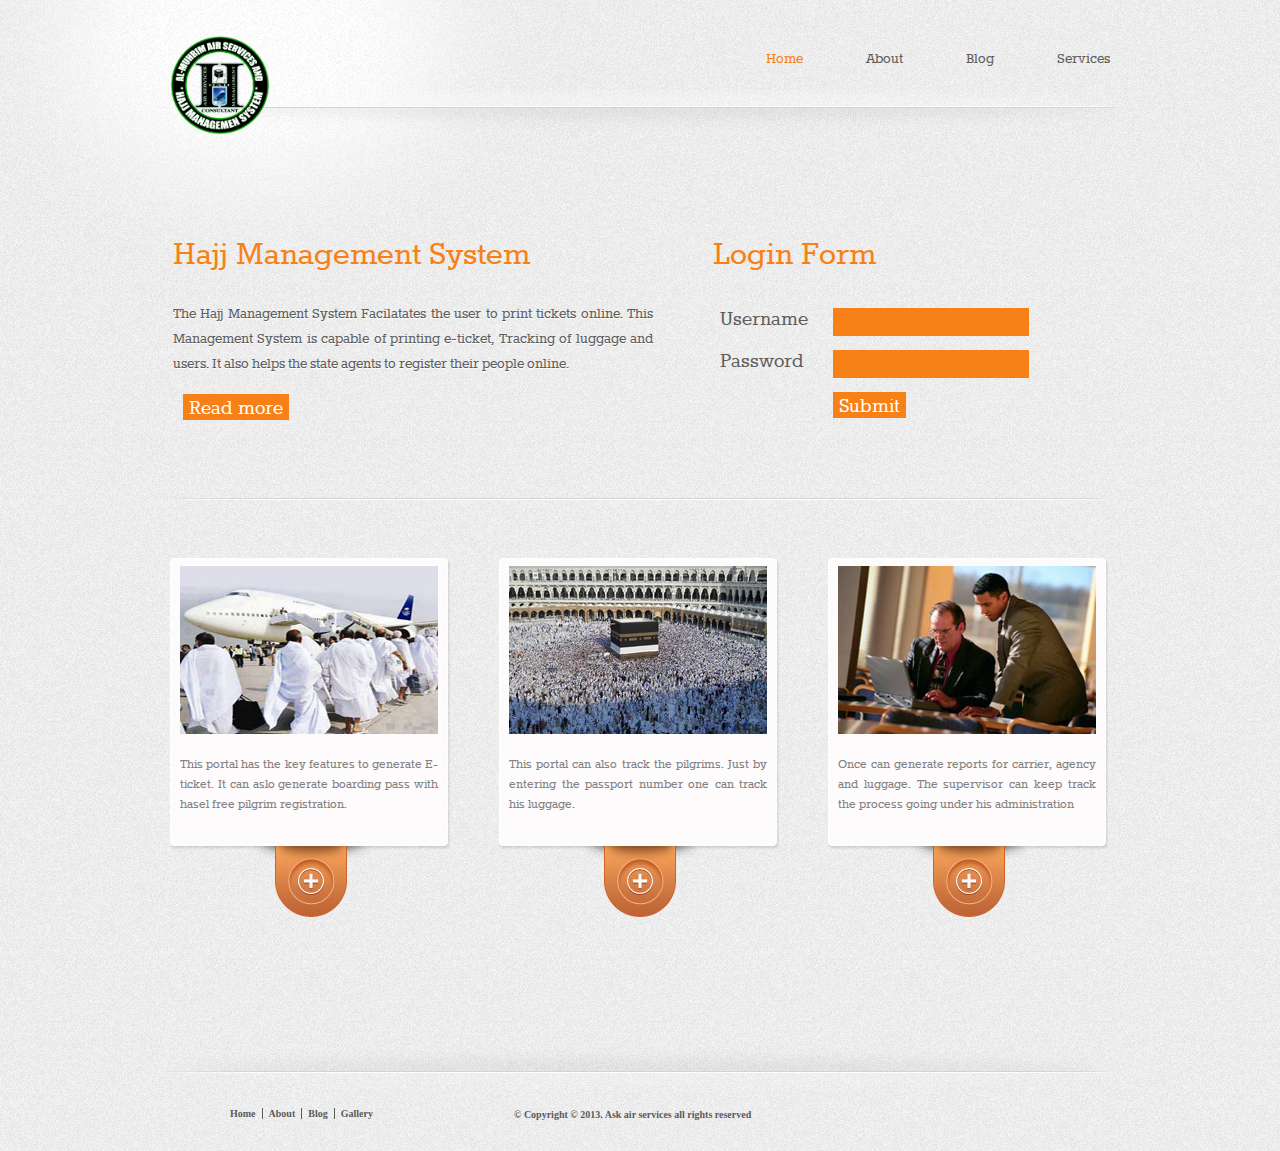
<file: index.html>
<!DOCTYPE html>
<!-- Website template by freewebsitetemplates.com -->
<html>
	<head>
		<meta http-equiv="Content-Type" content="text/html; charset=utf-8"/>
		<title>Hajj Management System</title>
		<link rel="stylesheet" href="css/style.css" type="text/css" />
<script type="text/javascript">
function checkfrm(f){
var username = document.getElementById('username').value;
var password = document.getElementById('password').value;
if(username=='')
{
	document.getElementById('error_msg').innerHTML =' Please enter username';
	return false;
}
if(password=='')
{
	document.getElementById('error_msg').innerHTML = 'Please enter password';	
	return false;		
}
	
}
</script>
		<!--[if IE 7]>
			<link rel="stylesheet" href="css/ie7.css" type="text/css" />
		<![endif]-->
	</head>
	<body>
		<div class="page">
			<div class="header">
				<a href="index.html" id="logo"><img src="images/logo.png" width="100" alt="Hajj Management System"/></a>
				<ul>
					<li class="selected"><a href="index.html">Home</a></li>
					<li><a href="#">About</a></li>
					<li><a href="#">Blog</a></li>
					<li><a href="#">Services</a></li>
				</ul>
			</div>
			<div class="body">
				<div id="featured">
					<h3>
                    
                    
 <table width="900">
  <tr>
    <td width="480">Hajj Management System</td>
    <td width="400" style="padding-left:100px;">Login Form</td>
  </tr>
</table>

           </h3>
					<table width="0" border="0">
					  <tr>
					    <td width="480" valign="top"><p>The Hajj Management System Facilatates the user to print tickets online. This Management System is capable of printing e-ticket, Tracking of luggage and users. It also helps the state agents to register their people online.</p></br>
                        <input type="button" value="Read more" /></td>
					    <td width="420" height="400" valign="top">
                <!--     START OF LOGIN FORM  -->
                   <div id="disp_msg" style="padding-left:60px;color:#F00;" ><p align="center" style="color:#F00;"></p></div>
<form name="loginfrm" id="loginfrm" method="post" action="action/checklogin.php" onSubmit=" return checkfrm(this.value);">
<table width="400" border="0" align="left" style="padding-left:60px; vertical-align:top; margin-top:0px;color:#5d5d5d;font-family: 'RokkittRegular';font-size:22px;
">
                          <tr>
                            <td colspan="2" valign="top"><div id="error_msg"></div></td>
                          </tr>
                          <tr>
                            <td valign="top">Username</td>
                            <td valign="top"><input type="text" name="username" id="username"></td>
                          </tr>
                          <tr>
                            <td valign="top">Password</td>
                            <td valign="top"><input type="password" name="password" id="password"></td>
                          </tr>
                          <tr>
                            <td>&nbsp;</td>
                            <td><label>
                              <input type="submit" name="signin" id="signin" value="Submit">
                            </label></td>
                          </tr>
                        </table>
</form>
                <!--     END OF LOGIN FORM  -->   
						
                        </td>
				      </tr>
				  </table>

				</div>
				<ul class="blog">
					<li>
						<div>
							<a href="#"><img src="images/pastries.jpg" alt=""/></a>
							<p>This portal has the key features to generate E-ticket.
                            It can aslo generate boarding pass with hasel free pilgrim registration. </p>
							<a href="#">&nbsp;</a>
						</div>
					</li>
					<li>
						<div>
							<a href="blog.html"><img src="images/fruits.jpg" alt=""/></a>
							<p>This portal can also track the pilgrims. Just by entering the passport number one can track his luggage.</p>
							<a href="#">&nbsp;</a>
						</div>
					</li>
					<li>
						<div>
							<a href="blog.html"><img src="images/cosmetics.jpg" alt=""/></a>
							<p>Once can generate reports for carrier, agency and luggage. The supervisor can keep track the process going under his administration</p>
							<a href="#">&nbsp;</a>
						</div>
					</li>
				</ul>
			</div>
			<div class="footer">
				<ul>
					<li><a href="index.html">Home</a></li>
					<li><a href="about.html">About</a></li>
					<li><a href="blog.html">Blog</a></li>
					<li><a href="services.html">Gallery</a></li>
				</ul>
				<p>&#169; Copyright &#169; 2013. Ask air services all rights reserved</p>
				<div class="connect">
<!--					<a href="http://facebook.com/freewebsitetemplates" id="facebook">facebook</a>
					<a href="http://twitter.com/fwtemplates" id="twitter">twitter</a>
					<a href="http://www.youtube.com/fwtemplates" id="vimeo">vimeo</a>
                    -->
				</div>
			</div>
		</div>
	</body>
</html>
</file>
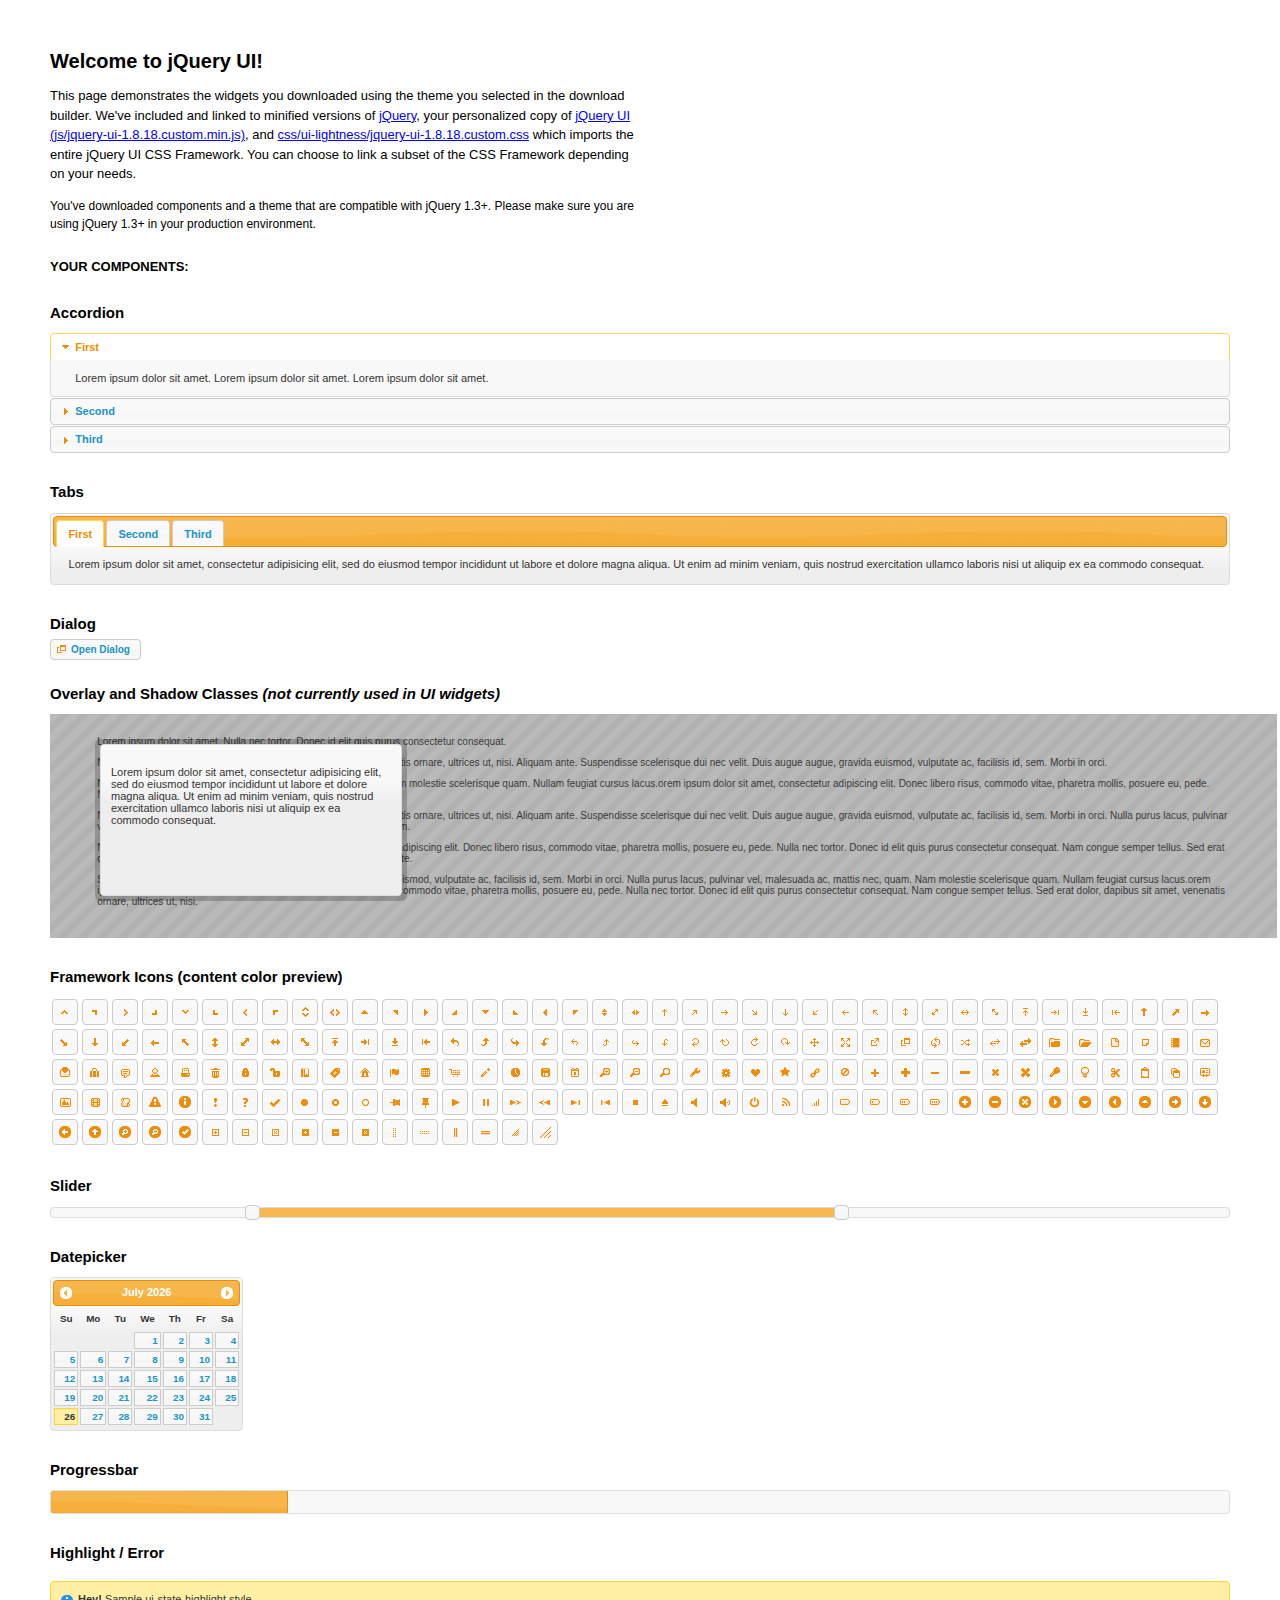
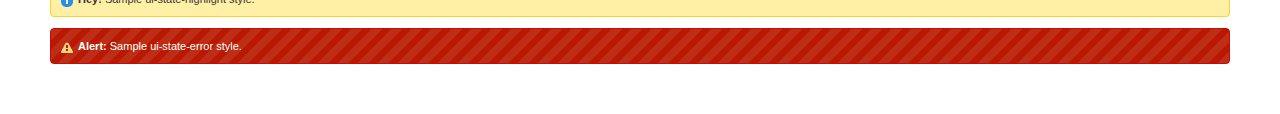
<file: cms_xhtml/index.html>
<!DOCTYPE html>
<html>
	<head>
		<meta http-equiv="Content-Type" content="text/html; charset=iso-8859-1" />
		<title>jQuery UI Example Page</title>
		<link type="text/css" href="css/ui-lightness/jquery-ui-1.8.18.custom.css" rel="stylesheet" />	
		<script type="text/javascript" src="js/jquery-1.7.1.min.js"></script>
		<script type="text/javascript" src="js/jquery-ui-1.8.18.custom.min.js"></script>
		<script type="text/javascript">
			$(function(){

				// Accordion
				$("#accordion").accordion({ header: "h3" });
	
				// Tabs
				$('#tabs').tabs();
	

				// Dialog			
				$('#dialog').dialog({
					autoOpen: false,
					width: 600,
					buttons: {
						"Ok": function() { 
							$(this).dialog("close"); 
						}, 
						"Cancel": function() { 
							$(this).dialog("close"); 
						} 
					}
				});
				
				// Dialog Link
				$('#dialog_link').click(function(){
					$('#dialog').dialog('open');
					return false;
				});

				// Datepicker
				$('#datepicker').datepicker({
					inline: true
				});
				
				// Slider
				$('#slider').slider({
					range: true,
					values: [17, 67]
				});
				
				// Progressbar
				$("#progressbar").progressbar({
					value: 20 
				});
				
				//hover states on the static widgets
				$('#dialog_link, ul#icons li').hover(
					function() { $(this).addClass('ui-state-hover'); }, 
					function() { $(this).removeClass('ui-state-hover'); }
				);
				
			});
		</script>
		<style type="text/css">
			/*demo page css*/
			body{ font: 62.5% "Trebuchet MS", sans-serif; margin: 50px;}
			.demoHeaders { margin-top: 2em; }
			#dialog_link {padding: .4em 1em .4em 20px;text-decoration: none;position: relative;}
			#dialog_link span.ui-icon {margin: 0 5px 0 0;position: absolute;left: .2em;top: 50%;margin-top: -8px;}
			ul#icons {margin: 0; padding: 0;}
			ul#icons li {margin: 2px; position: relative; padding: 4px 0; cursor: pointer; float: left;  list-style: none;}
			ul#icons span.ui-icon {float: left; margin: 0 4px;}
		</style>	
	</head>
	<body>
	<h1>Welcome to jQuery UI!</h1>
	<p style="font-size: 1.3em; line-height: 1.5; margin: 1em 0; width: 50%;">This page demonstrates the widgets you downloaded using the theme you selected in the download builder. We've included and linked to minified versions of <a href="js/jquery-1.7.1.min.js">jQuery</a>, your personalized copy of <a href="js/jquery-ui-1.8.18.custom.min.js">jQuery UI (js/jquery-ui-1.8.18.custom.min.js)</a>, and <a href="css/ui-lightness/jquery-ui-1.8.18.custom.css">css/ui-lightness/jquery-ui-1.8.18.custom.css</a> which imports the entire jQuery UI CSS Framework. You can choose to link a subset of the CSS Framework depending on your needs. </p>
	<p style="font-size: 1.2em; line-height: 1.5; margin: 1em 0; width: 50%;">You've downloaded components and a theme that are compatible with jQuery 1.3+. Please make sure you are using jQuery 1.3+ in your production environment.</p>	

	<p style="font-weight: bold; margin: 2em 0 1em; font-size: 1.3em;">YOUR COMPONENTS:</p>
		
		<!-- Accordion -->
		<h2 class="demoHeaders">Accordion</h2>
		<div id="accordion">
			<div>
				<h3><a href="#">First</a></h3>
				<div>Lorem ipsum dolor sit amet. Lorem ipsum dolor sit amet. Lorem ipsum dolor sit amet.</div>
			</div>
			<div>
				<h3><a href="#">Second</a></h3>
				<div>Phasellus mattis tincidunt nibh.</div>
			</div>
			<div>
				<h3><a href="#">Third</a></h3>
				<div>Nam dui erat, auctor a, dignissim quis.</div>
			</div>
		</div>
	
		<!-- Tabs -->
		<h2 class="demoHeaders">Tabs</h2>
		<div id="tabs">
			<ul>
				<li><a href="#tabs-1">First</a></li>
				<li><a href="#tabs-2">Second</a></li>
				<li><a href="#tabs-3">Third</a></li>
			</ul>
			<div id="tabs-1">Lorem ipsum dolor sit amet, consectetur adipisicing elit, sed do eiusmod tempor incididunt ut labore et dolore magna aliqua. Ut enim ad minim veniam, quis nostrud exercitation ullamco laboris nisi ut aliquip ex ea commodo consequat.</div>
			<div id="tabs-2">Phasellus mattis tincidunt nibh. Cras orci urna, blandit id, pretium vel, aliquet ornare, felis. Maecenas scelerisque sem non nisl. Fusce sed lorem in enim dictum bibendum.</div>
			<div id="tabs-3">Nam dui erat, auctor a, dignissim quis, sollicitudin eu, felis. Pellentesque nisi urna, interdum eget, sagittis et, consequat vestibulum, lacus. Mauris porttitor ullamcorper augue.</div>
		</div>
	
		<!-- Dialog NOTE: Dialog is not generated by UI in this demo so it can be visually styled in themeroller-->
		<h2 class="demoHeaders">Dialog</h2>
		<p><a href="#" id="dialog_link" class="ui-state-default ui-corner-all"><span class="ui-icon ui-icon-newwin"></span>Open Dialog</a></p>
		
		
		<h2 class="demoHeaders">Overlay and Shadow Classes <em>(not currently used in UI widgets)</em></h2>
		<div style="position: relative; width: 96%; height: 200px; padding:1% 4%; overflow:hidden;" class="fakewindowcontain">
			<p>Lorem ipsum dolor sit amet,  Nulla nec tortor. Donec id elit quis purus consectetur consequat. </p><p>Nam congue semper tellus. Sed erat dolor, dapibus sit amet, venenatis ornare, ultrices ut, nisi. Aliquam ante. Suspendisse scelerisque dui nec velit. Duis augue augue, gravida euismod, vulputate ac, facilisis id, sem. Morbi in orci. </p><p>Nulla purus lacus, pulvinar vel, malesuada ac, mattis nec, quam. Nam molestie scelerisque quam. Nullam feugiat cursus lacus.orem ipsum dolor sit amet, consectetur adipiscing elit. Donec libero risus, commodo vitae, pharetra mollis, posuere eu, pede. Nulla nec tortor. Donec id elit quis purus consectetur consequat. </p><p>Nam congue semper tellus. Sed erat dolor, dapibus sit amet, venenatis ornare, ultrices ut, nisi. Aliquam ante. Suspendisse scelerisque dui nec velit. Duis augue augue, gravida euismod, vulputate ac, facilisis id, sem. Morbi in orci. Nulla purus lacus, pulvinar vel, malesuada ac, mattis nec, quam. Nam molestie scelerisque quam. </p><p>Nullam feugiat cursus lacus.orem ipsum dolor sit amet, consectetur adipiscing elit. Donec libero risus, commodo vitae, pharetra mollis, posuere eu, pede. Nulla nec tortor. Donec id elit quis purus consectetur consequat. Nam congue semper tellus. Sed erat dolor, dapibus sit amet, venenatis ornare, ultrices ut, nisi. Aliquam ante. </p><p>Suspendisse scelerisque dui nec velit. Duis augue augue, gravida euismod, vulputate ac, facilisis id, sem. Morbi in orci. Nulla purus lacus, pulvinar vel, malesuada ac, mattis nec, quam. Nam molestie scelerisque quam. Nullam feugiat cursus lacus.orem ipsum dolor sit amet, consectetur adipiscing elit. Donec libero risus, commodo vitae, pharetra mollis, posuere eu, pede. Nulla nec tortor. Donec id elit quis purus consectetur consequat. Nam congue semper tellus. Sed erat dolor, dapibus sit amet, venenatis ornare, ultrices ut, nisi. </p>
			
			<!-- ui-dialog -->
			<div class="ui-overlay"><div class="ui-widget-overlay"></div><div class="ui-widget-shadow ui-corner-all" style="width: 302px; height: 152px; position: absolute; left: 50px; top: 30px;"></div></div>
			<div style="position: absolute; width: 280px; height: 130px;left: 50px; top: 30px; padding: 10px;" class="ui-widget ui-widget-content ui-corner-all">
				<div class="ui-dialog-content ui-widget-content" style="background: none; border: 0;">
					<p>Lorem ipsum dolor sit amet, consectetur adipisicing elit, sed do eiusmod tempor incididunt ut labore et dolore magna aliqua. Ut enim ad minim veniam, quis nostrud exercitation ullamco laboris nisi ut aliquip ex ea commodo consequat.</p>
				</div>
			</div>
		
		</div>

		
		<!-- ui-dialog -->
		<div id="dialog" title="Dialog Title">
			<p>Lorem ipsum dolor sit amet, consectetur adipisicing elit, sed do eiusmod tempor incididunt ut labore et dolore magna aliqua. Ut enim ad minim veniam, quis nostrud exercitation ullamco laboris nisi ut aliquip ex ea commodo consequat.</p>
		</div>
			
				
				
		<h2 class="demoHeaders">Framework Icons (content color preview)</h2>
		<ul id="icons" class="ui-widget ui-helper-clearfix">
		
		<li class="ui-state-default ui-corner-all" title=".ui-icon-carat-1-n"><span class="ui-icon ui-icon-carat-1-n"></span></li>
		<li class="ui-state-default ui-corner-all" title=".ui-icon-carat-1-ne"><span class="ui-icon ui-icon-carat-1-ne"></span></li>
		<li class="ui-state-default ui-corner-all" title=".ui-icon-carat-1-e"><span class="ui-icon ui-icon-carat-1-e"></span></li>
		
		<li class="ui-state-default ui-corner-all" title=".ui-icon-carat-1-se"><span class="ui-icon ui-icon-carat-1-se"></span></li>
		<li class="ui-state-default ui-corner-all" title=".ui-icon-carat-1-s"><span class="ui-icon ui-icon-carat-1-s"></span></li>
		<li class="ui-state-default ui-corner-all" title=".ui-icon-carat-1-sw"><span class="ui-icon ui-icon-carat-1-sw"></span></li>
		<li class="ui-state-default ui-corner-all" title=".ui-icon-carat-1-w"><span class="ui-icon ui-icon-carat-1-w"></span></li>
		<li class="ui-state-default ui-corner-all" title=".ui-icon-carat-1-nw"><span class="ui-icon ui-icon-carat-1-nw"></span></li>
		<li class="ui-state-default ui-corner-all" title=".ui-icon-carat-2-n-s"><span class="ui-icon ui-icon-carat-2-n-s"></span></li>
		<li class="ui-state-default ui-corner-all" title=".ui-icon-carat-2-e-w"><span class="ui-icon ui-icon-carat-2-e-w"></span></li>
		<li class="ui-state-default ui-corner-all" title=".ui-icon-triangle-1-n"><span class="ui-icon ui-icon-triangle-1-n"></span></li>
		<li class="ui-state-default ui-corner-all" title=".ui-icon-triangle-1-ne"><span class="ui-icon ui-icon-triangle-1-ne"></span></li>
		
		<li class="ui-state-default ui-corner-all" title=".ui-icon-triangle-1-e"><span class="ui-icon ui-icon-triangle-1-e"></span></li>
		<li class="ui-state-default ui-corner-all" title=".ui-icon-triangle-1-se"><span class="ui-icon ui-icon-triangle-1-se"></span></li>
		<li class="ui-state-default ui-corner-all" title=".ui-icon-triangle-1-s"><span class="ui-icon ui-icon-triangle-1-s"></span></li>
		<li class="ui-state-default ui-corner-all" title=".ui-icon-triangle-1-sw"><span class="ui-icon ui-icon-triangle-1-sw"></span></li>
		<li class="ui-state-default ui-corner-all" title=".ui-icon-triangle-1-w"><span class="ui-icon ui-icon-triangle-1-w"></span></li>
		<li class="ui-state-default ui-corner-all" title=".ui-icon-triangle-1-nw"><span class="ui-icon ui-icon-triangle-1-nw"></span></li>
		<li class="ui-state-default ui-corner-all" title=".ui-icon-triangle-2-n-s"><span class="ui-icon ui-icon-triangle-2-n-s"></span></li>
		<li class="ui-state-default ui-corner-all" title=".ui-icon-triangle-2-e-w"><span class="ui-icon ui-icon-triangle-2-e-w"></span></li>
		<li class="ui-state-default ui-corner-all" title=".ui-icon-arrow-1-n"><span class="ui-icon ui-icon-arrow-1-n"></span></li>
		
		<li class="ui-state-default ui-corner-all" title=".ui-icon-arrow-1-ne"><span class="ui-icon ui-icon-arrow-1-ne"></span></li>
		<li class="ui-state-default ui-corner-all" title=".ui-icon-arrow-1-e"><span class="ui-icon ui-icon-arrow-1-e"></span></li>
		<li class="ui-state-default ui-corner-all" title=".ui-icon-arrow-1-se"><span class="ui-icon ui-icon-arrow-1-se"></span></li>
		<li class="ui-state-default ui-corner-all" title=".ui-icon-arrow-1-s"><span class="ui-icon ui-icon-arrow-1-s"></span></li>
		<li class="ui-state-default ui-corner-all" title=".ui-icon-arrow-1-sw"><span class="ui-icon ui-icon-arrow-1-sw"></span></li>
		<li class="ui-state-default ui-corner-all" title=".ui-icon-arrow-1-w"><span class="ui-icon ui-icon-arrow-1-w"></span></li>
		<li class="ui-state-default ui-corner-all" title=".ui-icon-arrow-1-nw"><span class="ui-icon ui-icon-arrow-1-nw"></span></li>
		<li class="ui-state-default ui-corner-all" title=".ui-icon-arrow-2-n-s"><span class="ui-icon ui-icon-arrow-2-n-s"></span></li>
		<li class="ui-state-default ui-corner-all" title=".ui-icon-arrow-2-ne-sw"><span class="ui-icon ui-icon-arrow-2-ne-sw"></span></li>
		
		<li class="ui-state-default ui-corner-all" title=".ui-icon-arrow-2-e-w"><span class="ui-icon ui-icon-arrow-2-e-w"></span></li>
		<li class="ui-state-default ui-corner-all" title=".ui-icon-arrow-2-se-nw"><span class="ui-icon ui-icon-arrow-2-se-nw"></span></li>
		<li class="ui-state-default ui-corner-all" title=".ui-icon-arrowstop-1-n"><span class="ui-icon ui-icon-arrowstop-1-n"></span></li>
		<li class="ui-state-default ui-corner-all" title=".ui-icon-arrowstop-1-e"><span class="ui-icon ui-icon-arrowstop-1-e"></span></li>
		<li class="ui-state-default ui-corner-all" title=".ui-icon-arrowstop-1-s"><span class="ui-icon ui-icon-arrowstop-1-s"></span></li>
		<li class="ui-state-default ui-corner-all" title=".ui-icon-arrowstop-1-w"><span class="ui-icon ui-icon-arrowstop-1-w"></span></li>
		<li class="ui-state-default ui-corner-all" title=".ui-icon-arrowthick-1-n"><span class="ui-icon ui-icon-arrowthick-1-n"></span></li>
		<li class="ui-state-default ui-corner-all" title=".ui-icon-arrowthick-1-ne"><span class="ui-icon ui-icon-arrowthick-1-ne"></span></li>
		<li class="ui-state-default ui-corner-all" title=".ui-icon-arrowthick-1-e"><span class="ui-icon ui-icon-arrowthick-1-e"></span></li>
		
		<li class="ui-state-default ui-corner-all" title=".ui-icon-arrowthick-1-se"><span class="ui-icon ui-icon-arrowthick-1-se"></span></li>
		<li class="ui-state-default ui-corner-all" title=".ui-icon-arrowthick-1-s"><span class="ui-icon ui-icon-arrowthick-1-s"></span></li>
		<li class="ui-state-default ui-corner-all" title=".ui-icon-arrowthick-1-sw"><span class="ui-icon ui-icon-arrowthick-1-sw"></span></li>
		<li class="ui-state-default ui-corner-all" title=".ui-icon-arrowthick-1-w"><span class="ui-icon ui-icon-arrowthick-1-w"></span></li>
		<li class="ui-state-default ui-corner-all" title=".ui-icon-arrowthick-1-nw"><span class="ui-icon ui-icon-arrowthick-1-nw"></span></li>
		<li class="ui-state-default ui-corner-all" title=".ui-icon-arrowthick-2-n-s"><span class="ui-icon ui-icon-arrowthick-2-n-s"></span></li>
		<li class="ui-state-default ui-corner-all" title=".ui-icon-arrowthick-2-ne-sw"><span class="ui-icon ui-icon-arrowthick-2-ne-sw"></span></li>
		<li class="ui-state-default ui-corner-all" title=".ui-icon-arrowthick-2-e-w"><span class="ui-icon ui-icon-arrowthick-2-e-w"></span></li>
		<li class="ui-state-default ui-corner-all" title=".ui-icon-arrowthick-2-se-nw"><span class="ui-icon ui-icon-arrowthick-2-se-nw"></span></li>
		
		<li class="ui-state-default ui-corner-all" title=".ui-icon-arrowthickstop-1-n"><span class="ui-icon ui-icon-arrowthickstop-1-n"></span></li>
		<li class="ui-state-default ui-corner-all" title=".ui-icon-arrowthickstop-1-e"><span class="ui-icon ui-icon-arrowthickstop-1-e"></span></li>
		<li class="ui-state-default ui-corner-all" title=".ui-icon-arrowthickstop-1-s"><span class="ui-icon ui-icon-arrowthickstop-1-s"></span></li>
		<li class="ui-state-default ui-corner-all" title=".ui-icon-arrowthickstop-1-w"><span class="ui-icon ui-icon-arrowthickstop-1-w"></span></li>
		<li class="ui-state-default ui-corner-all" title=".ui-icon-arrowreturnthick-1-w"><span class="ui-icon ui-icon-arrowreturnthick-1-w"></span></li>
		<li class="ui-state-default ui-corner-all" title=".ui-icon-arrowreturnthick-1-n"><span class="ui-icon ui-icon-arrowreturnthick-1-n"></span></li>
		<li class="ui-state-default ui-corner-all" title=".ui-icon-arrowreturnthick-1-e"><span class="ui-icon ui-icon-arrowreturnthick-1-e"></span></li>
		<li class="ui-state-default ui-corner-all" title=".ui-icon-arrowreturnthick-1-s"><span class="ui-icon ui-icon-arrowreturnthick-1-s"></span></li>
		<li class="ui-state-default ui-corner-all" title=".ui-icon-arrowreturn-1-w"><span class="ui-icon ui-icon-arrowreturn-1-w"></span></li>
		
		<li class="ui-state-default ui-corner-all" title=".ui-icon-arrowreturn-1-n"><span class="ui-icon ui-icon-arrowreturn-1-n"></span></li>
		<li class="ui-state-default ui-corner-all" title=".ui-icon-arrowreturn-1-e"><span class="ui-icon ui-icon-arrowreturn-1-e"></span></li>
		<li class="ui-state-default ui-corner-all" title=".ui-icon-arrowreturn-1-s"><span class="ui-icon ui-icon-arrowreturn-1-s"></span></li>
		<li class="ui-state-default ui-corner-all" title=".ui-icon-arrowrefresh-1-w"><span class="ui-icon ui-icon-arrowrefresh-1-w"></span></li>
		<li class="ui-state-default ui-corner-all" title=".ui-icon-arrowrefresh-1-n"><span class="ui-icon ui-icon-arrowrefresh-1-n"></span></li>
		<li class="ui-state-default ui-corner-all" title=".ui-icon-arrowrefresh-1-e"><span class="ui-icon ui-icon-arrowrefresh-1-e"></span></li>
		<li class="ui-state-default ui-corner-all" title=".ui-icon-arrowrefresh-1-s"><span class="ui-icon ui-icon-arrowrefresh-1-s"></span></li>
		<li class="ui-state-default ui-corner-all" title=".ui-icon-arrow-4"><span class="ui-icon ui-icon-arrow-4"></span></li>
		<li class="ui-state-default ui-corner-all" title=".ui-icon-arrow-4-diag"><span class="ui-icon ui-icon-arrow-4-diag"></span></li>
		
		<li class="ui-state-default ui-corner-all" title=".ui-icon-extlink"><span class="ui-icon ui-icon-extlink"></span></li>
		<li class="ui-state-default ui-corner-all" title=".ui-icon-newwin"><span class="ui-icon ui-icon-newwin"></span></li>
		<li class="ui-state-default ui-corner-all" title=".ui-icon-refresh"><span class="ui-icon ui-icon-refresh"></span></li>
		<li class="ui-state-default ui-corner-all" title=".ui-icon-shuffle"><span class="ui-icon ui-icon-shuffle"></span></li>
		<li class="ui-state-default ui-corner-all" title=".ui-icon-transfer-e-w"><span class="ui-icon ui-icon-transfer-e-w"></span></li>
		<li class="ui-state-default ui-corner-all" title=".ui-icon-transferthick-e-w"><span class="ui-icon ui-icon-transferthick-e-w"></span></li>
		<li class="ui-state-default ui-corner-all" title=".ui-icon-folder-collapsed"><span class="ui-icon ui-icon-folder-collapsed"></span></li>
		<li class="ui-state-default ui-corner-all" title=".ui-icon-folder-open"><span class="ui-icon ui-icon-folder-open"></span></li>
		<li class="ui-state-default ui-corner-all" title=".ui-icon-document"><span class="ui-icon ui-icon-document"></span></li>
		
		<li class="ui-state-default ui-corner-all" title=".ui-icon-document-b"><span class="ui-icon ui-icon-document-b"></span></li>
		<li class="ui-state-default ui-corner-all" title=".ui-icon-note"><span class="ui-icon ui-icon-note"></span></li>
		<li class="ui-state-default ui-corner-all" title=".ui-icon-mail-closed"><span class="ui-icon ui-icon-mail-closed"></span></li>
		<li class="ui-state-default ui-corner-all" title=".ui-icon-mail-open"><span class="ui-icon ui-icon-mail-open"></span></li>
		<li class="ui-state-default ui-corner-all" title=".ui-icon-suitcase"><span class="ui-icon ui-icon-suitcase"></span></li>
		<li class="ui-state-default ui-corner-all" title=".ui-icon-comment"><span class="ui-icon ui-icon-comment"></span></li>
		<li class="ui-state-default ui-corner-all" title=".ui-icon-person"><span class="ui-icon ui-icon-person"></span></li>
		<li class="ui-state-default ui-corner-all" title=".ui-icon-print"><span class="ui-icon ui-icon-print"></span></li>
		<li class="ui-state-default ui-corner-all" title=".ui-icon-trash"><span class="ui-icon ui-icon-trash"></span></li>
		
		<li class="ui-state-default ui-corner-all" title=".ui-icon-locked"><span class="ui-icon ui-icon-locked"></span></li>
		<li class="ui-state-default ui-corner-all" title=".ui-icon-unlocked"><span class="ui-icon ui-icon-unlocked"></span></li>
		<li class="ui-state-default ui-corner-all" title=".ui-icon-bookmark"><span class="ui-icon ui-icon-bookmark"></span></li>
		<li class="ui-state-default ui-corner-all" title=".ui-icon-tag"><span class="ui-icon ui-icon-tag"></span></li>
		<li class="ui-state-default ui-corner-all" title=".ui-icon-home"><span class="ui-icon ui-icon-home"></span></li>
		<li class="ui-state-default ui-corner-all" title=".ui-icon-flag"><span class="ui-icon ui-icon-flag"></span></li>
		<li class="ui-state-default ui-corner-all" title=".ui-icon-calculator"><span class="ui-icon ui-icon-calculator"></span></li>
		<li class="ui-state-default ui-corner-all" title=".ui-icon-cart"><span class="ui-icon ui-icon-cart"></span></li>
		<li class="ui-state-default ui-corner-all" title=".ui-icon-pencil"><span class="ui-icon ui-icon-pencil"></span></li>
		
		<li class="ui-state-default ui-corner-all" title=".ui-icon-clock"><span class="ui-icon ui-icon-clock"></span></li>
		<li class="ui-state-default ui-corner-all" title=".ui-icon-disk"><span class="ui-icon ui-icon-disk"></span></li>
		<li class="ui-state-default ui-corner-all" title=".ui-icon-calendar"><span class="ui-icon ui-icon-calendar"></span></li>
		<li class="ui-state-default ui-corner-all" title=".ui-icon-zoomin"><span class="ui-icon ui-icon-zoomin"></span></li>
		<li class="ui-state-default ui-corner-all" title=".ui-icon-zoomout"><span class="ui-icon ui-icon-zoomout"></span></li>
		<li class="ui-state-default ui-corner-all" title=".ui-icon-search"><span class="ui-icon ui-icon-search"></span></li>
		<li class="ui-state-default ui-corner-all" title=".ui-icon-wrench"><span class="ui-icon ui-icon-wrench"></span></li>
		<li class="ui-state-default ui-corner-all" title=".ui-icon-gear"><span class="ui-icon ui-icon-gear"></span></li>
		<li class="ui-state-default ui-corner-all" title=".ui-icon-heart"><span class="ui-icon ui-icon-heart"></span></li>
		
		<li class="ui-state-default ui-corner-all" title=".ui-icon-star"><span class="ui-icon ui-icon-star"></span></li>
		<li class="ui-state-default ui-corner-all" title=".ui-icon-link"><span class="ui-icon ui-icon-link"></span></li>
		<li class="ui-state-default ui-corner-all" title=".ui-icon-cancel"><span class="ui-icon ui-icon-cancel"></span></li>
		<li class="ui-state-default ui-corner-all" title=".ui-icon-plus"><span class="ui-icon ui-icon-plus"></span></li>
		<li class="ui-state-default ui-corner-all" title=".ui-icon-plusthick"><span class="ui-icon ui-icon-plusthick"></span></li>
		<li class="ui-state-default ui-corner-all" title=".ui-icon-minus"><span class="ui-icon ui-icon-minus"></span></li>
		<li class="ui-state-default ui-corner-all" title=".ui-icon-minusthick"><span class="ui-icon ui-icon-minusthick"></span></li>
		<li class="ui-state-default ui-corner-all" title=".ui-icon-close"><span class="ui-icon ui-icon-close"></span></li>
		<li class="ui-state-default ui-corner-all" title=".ui-icon-closethick"><span class="ui-icon ui-icon-closethick"></span></li>
		
		<li class="ui-state-default ui-corner-all" title=".ui-icon-key"><span class="ui-icon ui-icon-key"></span></li>
		<li class="ui-state-default ui-corner-all" title=".ui-icon-lightbulb"><span class="ui-icon ui-icon-lightbulb"></span></li>
		<li class="ui-state-default ui-corner-all" title=".ui-icon-scissors"><span class="ui-icon ui-icon-scissors"></span></li>
		<li class="ui-state-default ui-corner-all" title=".ui-icon-clipboard"><span class="ui-icon ui-icon-clipboard"></span></li>
		<li class="ui-state-default ui-corner-all" title=".ui-icon-copy"><span class="ui-icon ui-icon-copy"></span></li>
		<li class="ui-state-default ui-corner-all" title=".ui-icon-contact"><span class="ui-icon ui-icon-contact"></span></li>
		<li class="ui-state-default ui-corner-all" title=".ui-icon-image"><span class="ui-icon ui-icon-image"></span></li>
		<li class="ui-state-default ui-corner-all" title=".ui-icon-video"><span class="ui-icon ui-icon-video"></span></li>
		<li class="ui-state-default ui-corner-all" title=".ui-icon-script"><span class="ui-icon ui-icon-script"></span></li>
		<li class="ui-state-default ui-corner-all" title=".ui-icon-alert"><span class="ui-icon ui-icon-alert"></span></li>
		
		<li class="ui-state-default ui-corner-all" title=".ui-icon-info"><span class="ui-icon ui-icon-info"></span></li>
		<li class="ui-state-default ui-corner-all" title=".ui-icon-notice"><span class="ui-icon ui-icon-notice"></span></li>
		<li class="ui-state-default ui-corner-all" title=".ui-icon-help"><span class="ui-icon ui-icon-help"></span></li>
		<li class="ui-state-default ui-corner-all" title=".ui-icon-check"><span class="ui-icon ui-icon-check"></span></li>
		<li class="ui-state-default ui-corner-all" title=".ui-icon-bullet"><span class="ui-icon ui-icon-bullet"></span></li>
		<li class="ui-state-default ui-corner-all" title=".ui-icon-radio-off"><span class="ui-icon ui-icon-radio-off"></span></li>
		<li class="ui-state-default ui-corner-all" title=".ui-icon-radio-on"><span class="ui-icon ui-icon-radio-on"></span></li>
		<li class="ui-state-default ui-corner-all" title=".ui-icon-pin-w"><span class="ui-icon ui-icon-pin-w"></span></li>
		<li class="ui-state-default ui-corner-all" title=".ui-icon-pin-s"><span class="ui-icon ui-icon-pin-s"></span></li>
		<li class="ui-state-default ui-corner-all" title=".ui-icon-play"><span class="ui-icon ui-icon-play"></span></li>
		<li class="ui-state-default ui-corner-all" title=".ui-icon-pause"><span class="ui-icon ui-icon-pause"></span></li>
		
		<li class="ui-state-default ui-corner-all" title=".ui-icon-seek-next"><span class="ui-icon ui-icon-seek-next"></span></li>
		<li class="ui-state-default ui-corner-all" title=".ui-icon-seek-prev"><span class="ui-icon ui-icon-seek-prev"></span></li>
		<li class="ui-state-default ui-corner-all" title=".ui-icon-seek-end"><span class="ui-icon ui-icon-seek-end"></span></li>
		<li class="ui-state-default ui-corner-all" title=".ui-icon-seek-first"><span class="ui-icon ui-icon-seek-first"></span></li>
		<li class="ui-state-default ui-corner-all" title=".ui-icon-stop"><span class="ui-icon ui-icon-stop"></span></li>
		<li class="ui-state-default ui-corner-all" title=".ui-icon-eject"><span class="ui-icon ui-icon-eject"></span></li>
		<li class="ui-state-default ui-corner-all" title=".ui-icon-volume-off"><span class="ui-icon ui-icon-volume-off"></span></li>
		<li class="ui-state-default ui-corner-all" title=".ui-icon-volume-on"><span class="ui-icon ui-icon-volume-on"></span></li>
		<li class="ui-state-default ui-corner-all" title=".ui-icon-power"><span class="ui-icon ui-icon-power"></span></li>
		
		<li class="ui-state-default ui-corner-all" title=".ui-icon-signal-diag"><span class="ui-icon ui-icon-signal-diag"></span></li>
		<li class="ui-state-default ui-corner-all" title=".ui-icon-signal"><span class="ui-icon ui-icon-signal"></span></li>
		<li class="ui-state-default ui-corner-all" title=".ui-icon-battery-0"><span class="ui-icon ui-icon-battery-0"></span></li>
		<li class="ui-state-default ui-corner-all" title=".ui-icon-battery-1"><span class="ui-icon ui-icon-battery-1"></span></li>
		<li class="ui-state-default ui-corner-all" title=".ui-icon-battery-2"><span class="ui-icon ui-icon-battery-2"></span></li>
		<li class="ui-state-default ui-corner-all" title=".ui-icon-battery-3"><span class="ui-icon ui-icon-battery-3"></span></li>
		<li class="ui-state-default ui-corner-all" title=".ui-icon-circle-plus"><span class="ui-icon ui-icon-circle-plus"></span></li>
		<li class="ui-state-default ui-corner-all" title=".ui-icon-circle-minus"><span class="ui-icon ui-icon-circle-minus"></span></li>
		<li class="ui-state-default ui-corner-all" title=".ui-icon-circle-close"><span class="ui-icon ui-icon-circle-close"></span></li>
		
		<li class="ui-state-default ui-corner-all" title=".ui-icon-circle-triangle-e"><span class="ui-icon ui-icon-circle-triangle-e"></span></li>
		<li class="ui-state-default ui-corner-all" title=".ui-icon-circle-triangle-s"><span class="ui-icon ui-icon-circle-triangle-s"></span></li>
		<li class="ui-state-default ui-corner-all" title=".ui-icon-circle-triangle-w"><span class="ui-icon ui-icon-circle-triangle-w"></span></li>
		<li class="ui-state-default ui-corner-all" title=".ui-icon-circle-triangle-n"><span class="ui-icon ui-icon-circle-triangle-n"></span></li>
		<li class="ui-state-default ui-corner-all" title=".ui-icon-circle-arrow-e"><span class="ui-icon ui-icon-circle-arrow-e"></span></li>
		<li class="ui-state-default ui-corner-all" title=".ui-icon-circle-arrow-s"><span class="ui-icon ui-icon-circle-arrow-s"></span></li>
		<li class="ui-state-default ui-corner-all" title=".ui-icon-circle-arrow-w"><span class="ui-icon ui-icon-circle-arrow-w"></span></li>
		<li class="ui-state-default ui-corner-all" title=".ui-icon-circle-arrow-n"><span class="ui-icon ui-icon-circle-arrow-n"></span></li>
		<li class="ui-state-default ui-corner-all" title=".ui-icon-circle-zoomin"><span class="ui-icon ui-icon-circle-zoomin"></span></li>
		
		<li class="ui-state-default ui-corner-all" title=".ui-icon-circle-zoomout"><span class="ui-icon ui-icon-circle-zoomout"></span></li>
		<li class="ui-state-default ui-corner-all" title=".ui-icon-circle-check"><span class="ui-icon ui-icon-circle-check"></span></li>
		<li class="ui-state-default ui-corner-all" title=".ui-icon-circlesmall-plus"><span class="ui-icon ui-icon-circlesmall-plus"></span></li>
		<li class="ui-state-default ui-corner-all" title=".ui-icon-circlesmall-minus"><span class="ui-icon ui-icon-circlesmall-minus"></span></li>
		<li class="ui-state-default ui-corner-all" title=".ui-icon-circlesmall-close"><span class="ui-icon ui-icon-circlesmall-close"></span></li>
		<li class="ui-state-default ui-corner-all" title=".ui-icon-squaresmall-plus"><span class="ui-icon ui-icon-squaresmall-plus"></span></li>
		<li class="ui-state-default ui-corner-all" title=".ui-icon-squaresmall-minus"><span class="ui-icon ui-icon-squaresmall-minus"></span></li>
		<li class="ui-state-default ui-corner-all" title=".ui-icon-squaresmall-close"><span class="ui-icon ui-icon-squaresmall-close"></span></li>
		<li class="ui-state-default ui-corner-all" title=".ui-icon-grip-dotted-vertical"><span class="ui-icon ui-icon-grip-dotted-vertical"></span></li>
		
		<li class="ui-state-default ui-corner-all" title=".ui-icon-grip-dotted-horizontal"><span class="ui-icon ui-icon-grip-dotted-horizontal"></span></li>
		<li class="ui-state-default ui-corner-all" title=".ui-icon-grip-solid-vertical"><span class="ui-icon ui-icon-grip-solid-vertical"></span></li>
		<li class="ui-state-default ui-corner-all" title=".ui-icon-grip-solid-horizontal"><span class="ui-icon ui-icon-grip-solid-horizontal"></span></li>
		<li class="ui-state-default ui-corner-all" title=".ui-icon-gripsmall-diagonal-se"><span class="ui-icon ui-icon-gripsmall-diagonal-se"></span></li>
		<li class="ui-state-default ui-corner-all" title=".ui-icon-grip-diagonal-se"><span class="ui-icon ui-icon-grip-diagonal-se"></span></li>
		</ul>

	
		<!-- Slider -->
		<h2 class="demoHeaders">Slider</h2>
		<div id="slider"></div>
	
		<!-- Datepicker -->
		<h2 class="demoHeaders">Datepicker</h2>
		<div id="datepicker"></div>
	
		<!-- Progressbar -->
		<h2 class="demoHeaders">Progressbar</h2>	
		<div id="progressbar"></div>
			
		<!-- Highlight / Error -->
		<h2 class="demoHeaders">Highlight / Error</h2>
		<div class="ui-widget">
			<div class="ui-state-highlight ui-corner-all" style="margin-top: 20px; padding: 0 .7em;"> 
				<p><span class="ui-icon ui-icon-info" style="float: left; margin-right: .3em;"></span>
				<strong>Hey!</strong> Sample ui-state-highlight style.</p>
			</div>
		</div>
		<br/>
		<div class="ui-widget">
			<div class="ui-state-error ui-corner-all" style="padding: 0 .7em;"> 
				<p><span class="ui-icon ui-icon-alert" style="float: left; margin-right: .3em;"></span> 
				<strong>Alert:</strong> Sample ui-state-error style.</p>
			</div>
		</div>

	</body>
</html>
</file>
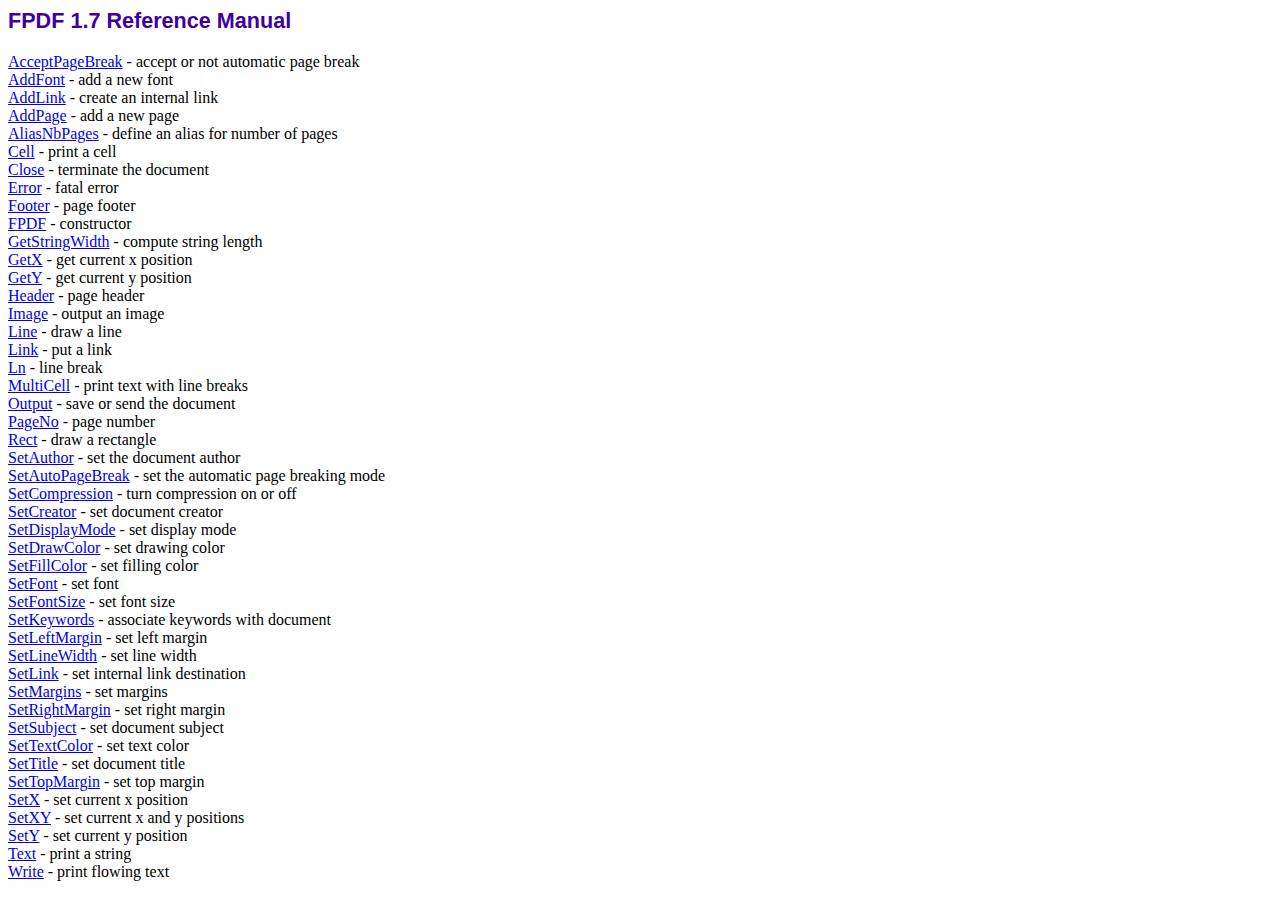
<file: fpdf/doc/index.htm>
<!DOCTYPE html PUBLIC "-//W3C//DTD HTML 4.01 Transitional//EN">
<html>
<head>
<meta http-equiv="Content-Type" content="text/html; charset=ISO-8859-1">
<title>FPDF 1.7 Reference Manual</title>
<link type="text/css" rel="stylesheet" href="../fpdf.css">
</head>
<body>
<h1>FPDF 1.7 Reference Manual</h1>
<a href="acceptpagebreak.htm">AcceptPageBreak</a> - accept or not automatic page break<br>
<a href="addfont.htm">AddFont</a> - add a new font<br>
<a href="addlink.htm">AddLink</a> - create an internal link<br>
<a href="addpage.htm">AddPage</a> - add a new page<br>
<a href="aliasnbpages.htm">AliasNbPages</a> - define an alias for number of pages<br>
<a href="cell.htm">Cell</a> - print a cell<br>
<a href="close.htm">Close</a> - terminate the document<br>
<a href="error.htm">Error</a> - fatal error<br>
<a href="footer.htm">Footer</a> - page footer<br>
<a href="fpdf.htm">FPDF</a> - constructor<br>
<a href="getstringwidth.htm">GetStringWidth</a> - compute string length<br>
<a href="getx.htm">GetX</a> - get current x position<br>
<a href="gety.htm">GetY</a> - get current y position<br>
<a href="header.htm">Header</a> - page header<br>
<a href="image.htm">Image</a> - output an image<br>
<a href="line.htm">Line</a> - draw a line<br>
<a href="link.htm">Link</a> - put a link<br>
<a href="ln.htm">Ln</a> - line break<br>
<a href="multicell.htm">MultiCell</a> - print text with line breaks<br>
<a href="output.htm">Output</a> - save or send the document<br>
<a href="pageno.htm">PageNo</a> - page number<br>
<a href="rect.htm">Rect</a> - draw a rectangle<br>
<a href="setauthor.htm">SetAuthor</a> - set the document author<br>
<a href="setautopagebreak.htm">SetAutoPageBreak</a> - set the automatic page breaking mode<br>
<a href="setcompression.htm">SetCompression</a> - turn compression on or off<br>
<a href="setcreator.htm">SetCreator</a> - set document creator<br>
<a href="setdisplaymode.htm">SetDisplayMode</a> - set display mode<br>
<a href="setdrawcolor.htm">SetDrawColor</a> - set drawing color<br>
<a href="setfillcolor.htm">SetFillColor</a> - set filling color<br>
<a href="setfont.htm">SetFont</a> - set font<br>
<a href="setfontsize.htm">SetFontSize</a> - set font size<br>
<a href="setkeywords.htm">SetKeywords</a> - associate keywords with document<br>
<a href="setleftmargin.htm">SetLeftMargin</a> - set left margin<br>
<a href="setlinewidth.htm">SetLineWidth</a> - set line width<br>
<a href="setlink.htm">SetLink</a> - set internal link destination<br>
<a href="setmargins.htm">SetMargins</a> - set margins<br>
<a href="setrightmargin.htm">SetRightMargin</a> - set right margin<br>
<a href="setsubject.htm">SetSubject</a> - set document subject<br>
<a href="settextcolor.htm">SetTextColor</a> - set text color<br>
<a href="settitle.htm">SetTitle</a> - set document title<br>
<a href="settopmargin.htm">SetTopMargin</a> - set top margin<br>
<a href="setx.htm">SetX</a> - set current x position<br>
<a href="setxy.htm">SetXY</a> - set current x and y positions<br>
<a href="sety.htm">SetY</a> - set current y position<br>
<a href="text.htm">Text</a> - print a string<br>
<a href="write.htm">Write</a> - print flowing text<br>
</body>
</html>
</file>
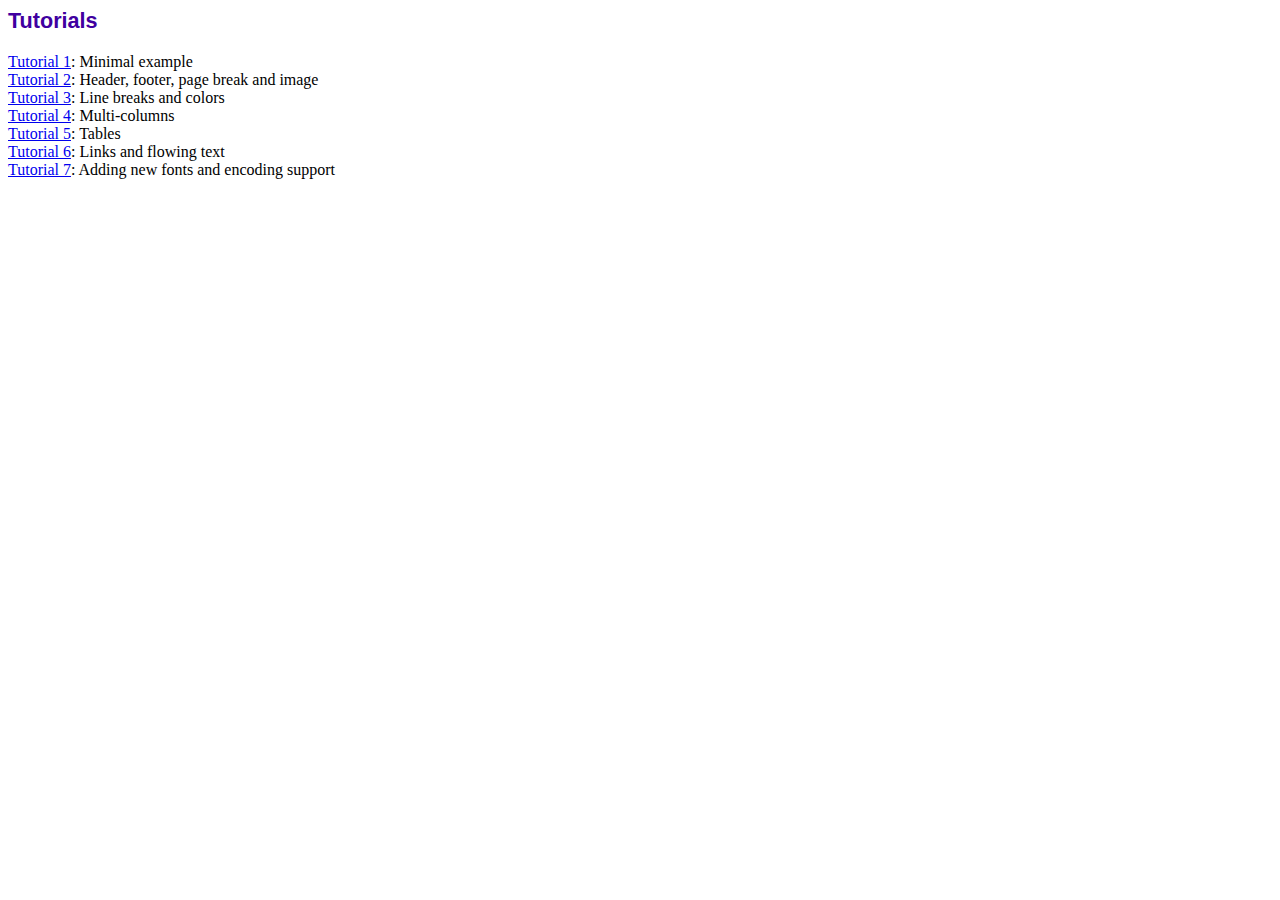
<file: fpdf/tutorial/index.htm>
<!DOCTYPE html PUBLIC "-//W3C//DTD HTML 4.01 Transitional//EN">
<html>
<head>
<meta http-equiv="Content-Type" content="text/html; charset=ISO-8859-1">
<title>Tutorials</title>
<link type="text/css" rel="stylesheet" href="../fpdf.css">
</head>
<body>
<h1>Tutorials</h1>
<ul style="list-style-type:none; margin-left:0; padding-left:0">
<li><a href="tuto1.htm">Tutorial 1</a>: Minimal example</li>
<li><a href="tuto2.htm">Tutorial 2</a>: Header, footer, page break and image</li>
<li><a href="tuto3.htm">Tutorial 3</a>: Line breaks and colors</li>
<li><a href="tuto4.htm">Tutorial 4</a>: Multi-columns</li>
<li><a href="tuto5.htm">Tutorial 5</a>: Tables</li>
<li><a href="tuto6.htm">Tutorial 6</a>: Links and flowing text</li>
<li><a href="tuto7.htm">Tutorial 7</a>: Adding new fonts and encoding support</li>
</UL>
</body>
</html>
</file>
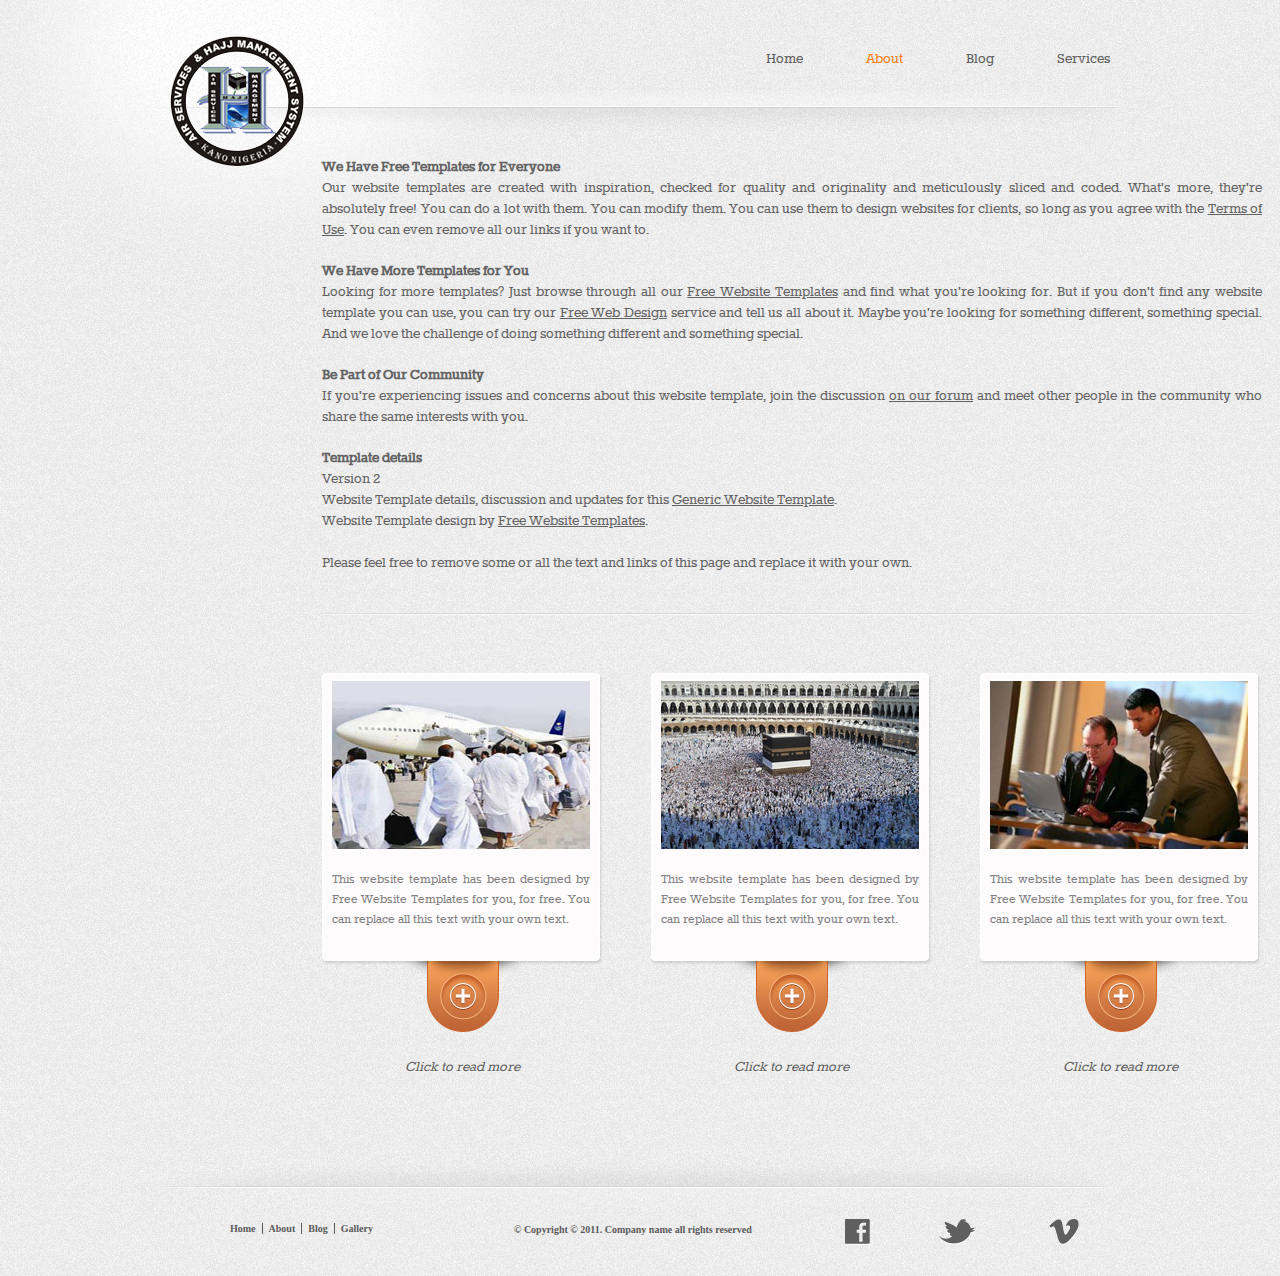
<file: about.html>
<!DOCTYPE html>
<!-- Website template by freewebsitetemplates.com -->
<html>
	<head>
		<meta http-equiv="Content-Type" content="text/html; charset=utf-8"/>
		<title>About - Generic Website Template</title>
		<link rel="stylesheet" href="css/style.css" type="text/css" />
		<!--[if IE 7]>
			<link rel="stylesheet" href="css/ie7.css" type="text/css" />
		<![endif]-->
	</head>
	<body>
		<div class="page">
			<div class="header">
				<a href="index.html" id="logo"><img src="images/logo.gif" alt=""/></a>
				<ul>
					<li><a href="index.html">Home</a></li>
					<li class="selected"><a href="about.html">About</a></li>
					<li><a href="blog.html">Blog</a></li>
					<li><a href="services.html">Services</a></li>
				</ul>
			</div>
			<div class="body">
				
				<h3>We Have Free Templates for Everyone</h3>
				<p>Our website templates are created with inspiration, checked for quality and originality and meticulously sliced and coded. What's more, 
				they're absolutely free! You can do a lot with them. You can modify them. You can use them to design websites for clients, so long as you 
				agree with the <a href="http://www.freewebsitetemplates.com/about/terms">Terms of Use</a>. You can even remove all our links if you want to.</p>
				
				<h3>We Have More Templates for You</h3>
				<p>Looking for more templates? Just browse through all our <a href="http://www.freewebsitetemplates.com/">Free Website Templates</a> and find what you're looking for. But if you don't find 
				any website template you can use, you can try our <a href="http://www.freewebsitetemplates.com/freewebdesign/">Free Web Design</a> service and tell us all about it. Maybe you're looking for something 
				different, something special. And we love the challenge of doing something different and something special.</p>
				
				<h3>Be Part of Our Community</h3>
				<p>If you're experiencing issues and concerns about this website template, join the discussion <a href="http://www.freewebsitetemplates.com/forums/">on our forum</a> and meet other people in the 
				community who share the same interests with you.</p>
				
				<h3>Template details</h3>
				<p>Version 2</br>
				Website Template details, discussion and updates for this <a href="http://www.freewebsitetemplates.com/discuss/genericwebsitetemplate/">Generic Website Template</a>.</br>
				Website Template design by <a href="http://www.freewebsitetemplates.com/">Free Website Templates</a>.</br></br>
				Please feel free to remove some or all the text and links of this page and replace it with your own.</p>
					
				<ul class="blog">
					<li>
						<div>
							<a href="blog.html"><img src="images/pastries.jpg" alt=""/></a>
							<p>This website template has been designed by Free Website Templates for you, for free. 
							You can replace all this text with your own text.</p>
							<a href="blog.html">Click to read more</a>
						</div>
					</li>
					<li>
						<div>
							<a href="blog.html"><img src="images/fruits.jpg" alt=""/></a>
							<p>This website template has been designed by Free Website Templates for you, for free. 
							You can replace all this text with your own text.</p>
							<a href="blog.html">Click to read more</a>
						</div>
					</li>
					<li>
						<div>
							<a href="blog.html"><img src="images/cosmetics.jpg" alt=""/></a>
							<p>This website template has been designed by Free Website Templates for you, for free. 
							You can replace all this text with your own text.</p>
							<a href="blog.html">Click to read more</a>
						</div>
					</li>
				</ul>
			</div>
			<div class="footer">
				<ul>
					<li><a href="index.html">Home</a></li>
					<li><a href="about.html">About</a></li>
					<li><a href="blog.html">Blog</a></li>
					<li><a href="services.html">Gallery</a></li>
				</ul>
				<p>&#169; Copyright &#169; 2011. Company name all rights reserved</p>
				<div class="connect">
					<a href="http://facebook.com/freewebsitetemplates" id="facebook">facebook</a>
					<a href="http://twitter.com/fwtemplates" id="twitter">twitter</a>
					<a href="http://www.youtube.com/fwtemplates" id="vimeo">vimeo</a>
				</div>
			</div>
		</div>
	</body>
</html>
</file>
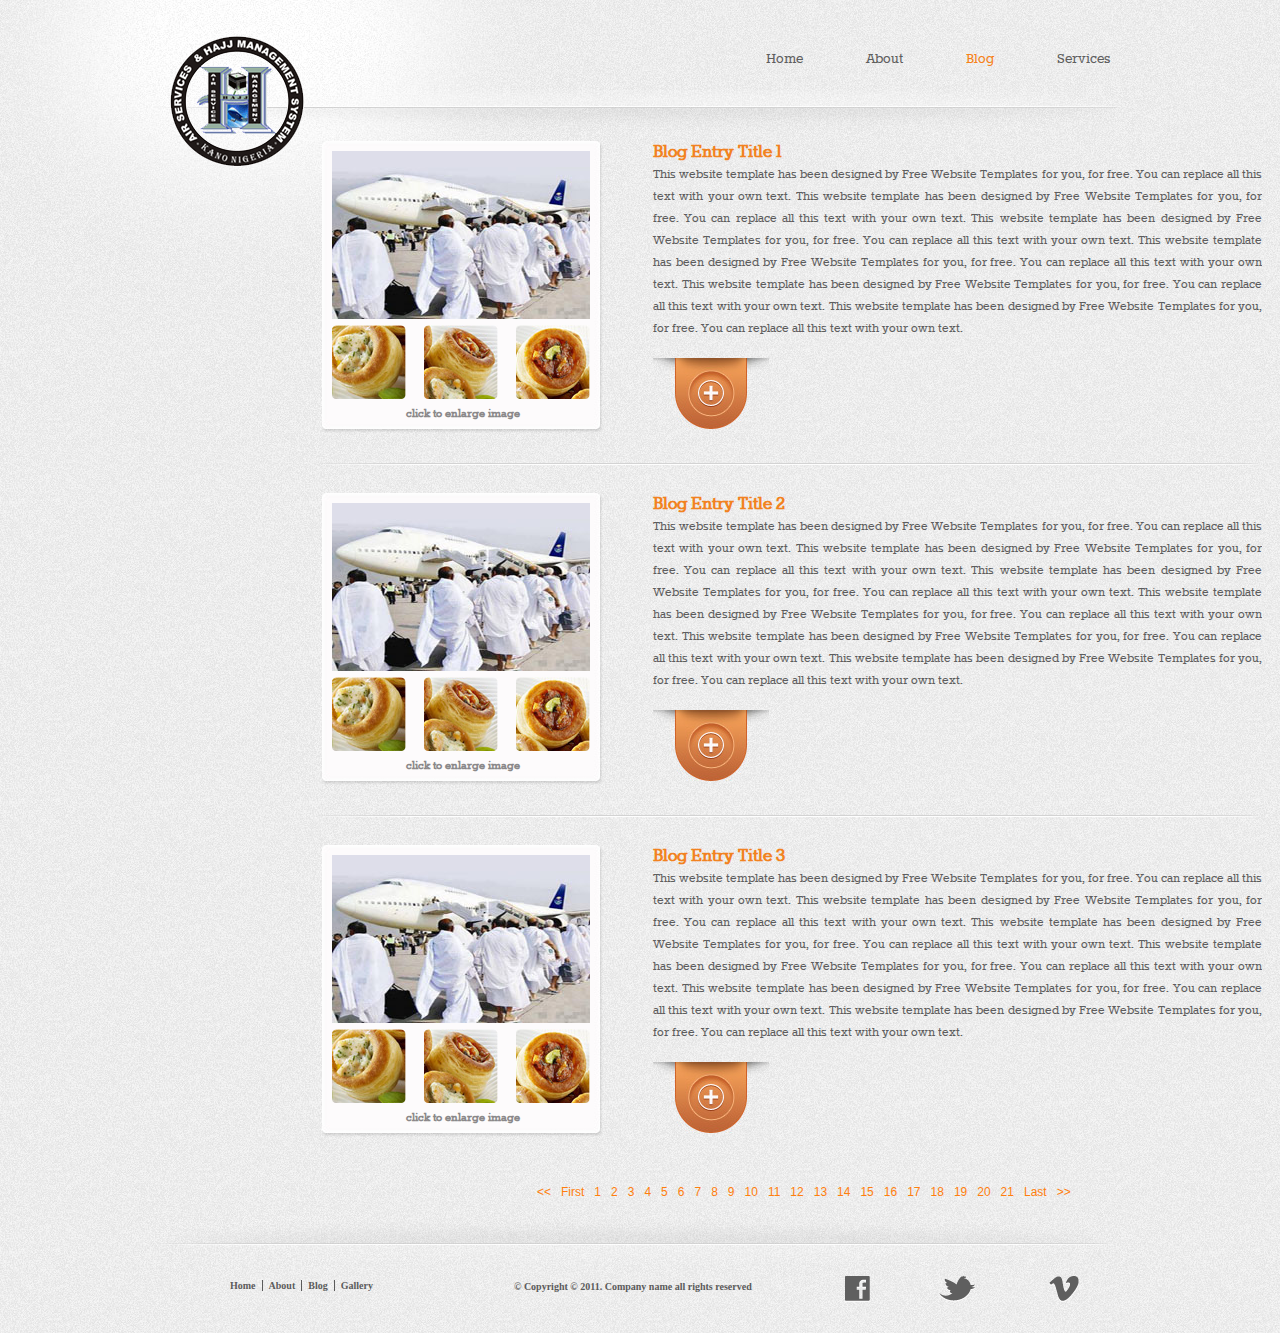
<file: blog.html>
<!DOCTYPE html>
<!-- Website template by freewebsitetemplates.com -->
<html>
	<head>
		<meta http-equiv="Content-Type" content="text/html; charset=utf-8"/>
		<title>Blog - Xayona Website Template</title>
		<link rel="stylesheet" href="css/style.css" type="text/css" />
		<!--[if IE 7]>
			<link rel="stylesheet" href="css/ie7.css" type="text/css" />
		<![endif]-->
	</head>
	<body>
		<div class="page">
			<div class="header">
				<a href="index.html" id="logo"><img src="images/logo.gif" alt=""/></a>
				<ul>
					<li><a href="index.html">Home</a></li>
					<li><a href="about.html">About</a></li>
					<li class="selected"><a href="blog.html">Blog</a></li>
					<li><a href="services.html">Services</a></li>
				</ul>
			</div>
			<div class="body">
				<ul>
					<li>
						<div class="featured">
							<img src="images/pastries.jpg" alt=""/>
							<ul>
								<li><a href="#"><img src="images/pastry1.jpg" alt=""/></a></li>
								<li><a href="#"><img src="images/pastry2.jpg" alt=""/></a></li>
								<li><a href="#"><img src="images/pastry3.jpg" alt=""/></a></li>
							</ul>
							<a href="#">click to enlarge image</a>
						</div>
						<div>
							<h3>Blog Entry Title 1</h3>
							<p>This website template has been designed by Free Website Templates for you, for free. You can replace all 
							this text with your own text. This website template has been designed by Free Website Templates for you, for 
							free. You can replace all this text with your own text. This website template has been designed by Free Website
							Templates for you, for free. You can replace all this text with your own text. This website template has been 
							designed by Free Website Templates for you, for free. You can replace all this text with your own text. This 
							website template has been designed by Free Website Templates for you, for free. You can replace all this 
							text with your own text. This website template has been designed by Free Website Templates for you, for free. 
							You can replace all this text with your own text.</p>
						</div>
					</li>
					<li>
						<div class="featured">
							<img src="images/pastries.jpg" alt=""/>
							<ul>
								<li><a href="#"><img src="images/pastry1.jpg" alt=""/></a></li>
								<li><a href="#"><img src="images/pastry2.jpg" alt=""/></a></li>
								<li><a href="#"><img src="images/pastry3.jpg" alt=""/></a></li>								
							</ul>
							<a href="#">click to enlarge image</a>
						</div>
						<div>
							<h3>Blog Entry Title 2</h3>
							<p>This website template has been designed by Free Website Templates for you, for free. You can replace all 
							this text with your own text. This website template has been designed by Free Website Templates for you, for 
							free. You can replace all this text with your own text. This website template has been designed by Free Website
							Templates for you, for free. You can replace all this text with your own text. This website template has been 
							designed by Free Website Templates for you, for free. You can replace all this text with your own text. This 
							website template has been designed by Free Website Templates for you, for free. You can replace all this 
							text with your own text. This website template has been designed by Free Website Templates for you, for free. 
							You can replace all this text with your own text.</p>
						</div>
					</li>
					<li>
						<div class="featured">
							<img src="images/pastries.jpg" alt=""/>
							<ul>
								<li><a href="#"><img src="images/pastry1.jpg" alt=""/></a></li>
								<li><a href="#"><img src="images/pastry2.jpg" alt=""/></a></li>
								<li><a href="#"><img src="images/pastry3.jpg" alt=""/></a></li>
							</ul>
							<a href="#">click to enlarge image</a>
						</div>
						<div>
							<h3>Blog Entry Title 3</h3>
							<p>This website template has been designed by Free Website Templates for you, for free. You can replace all 
							this text with your own text. This website template has been designed by Free Website Templates for you, for 
							free. You can replace all this text with your own text. This website template has been designed by Free Website
							Templates for you, for free. You can replace all this text with your own text. This website template has been 
							designed by Free Website Templates for you, for free. You can replace all this text with your own text. This 
							website template has been designed by Free Website Templates for you, for free. You can replace all this 
							text with your own text. This website template has been designed by Free Website Templates for you, for free. 
							You can replace all this text with your own text.</p>
						</div>
					</li>
				</ul>
				<ul class="paging">
					<li><a href="#"><<</a></li>
					<li><a href="#">First</a></li>
					<li><a href="#">1</a></li>
					<li><a href="#">2</a></li>
					<li><a href="#">3</a></li>
					<li><a href="#">4</a></li>
					<li><a href="#">5</a></li>
					<li><a href="#">6</a></li>
					<li><a href="#">7</a></li>
					<li><a href="#">8</a></li>
					<li><a href="#">9</a></li>
					<li><a href="#">10</a></li>
					<li><a href="#">11</a></li>
					<li><a href="#">12</a></li>
					<li><a href="#">13</a></li>
					<li><a href="#">14</a></li>
					<li><a href="#">15</a></li>
					<li><a href="#">16</a></li>
					<li><a href="#">17</a></li>
					<li><a href="#">18</a></li>
					<li><a href="#">19</a></li>
					<li><a href="#">20</a></li>
					<li><a href="#">21</a></li>
					<li><a href="#">Last</a></li>
					<li><a href="#">>></a></li>
				</ul>
			</div>
			<div class="footer">
				<ul>
					<li><a href="index.html">Home</a></li>
					<li><a href="about.html">About</a></li>
					<li><a href="blog.html">Blog</a></li>
					<li><a href="services.html">Gallery</a></li>
				</ul>
				<p>&#169; Copyright &#169; 2011. Company name all rights reserved</p>
				<div class="connect">
					<a href="http://facebook.com/freewebsitetemplates" id="facebook">facebook</a>
					<a href="http://twitter.com/fwtemplates" id="twitter">twitter</a>
					<a href="http://www.youtube.com/fwtemplates" id="vimeo">vimeo</a>
				</div>
			</div>
		</div>
	</body>
</html>
</file>
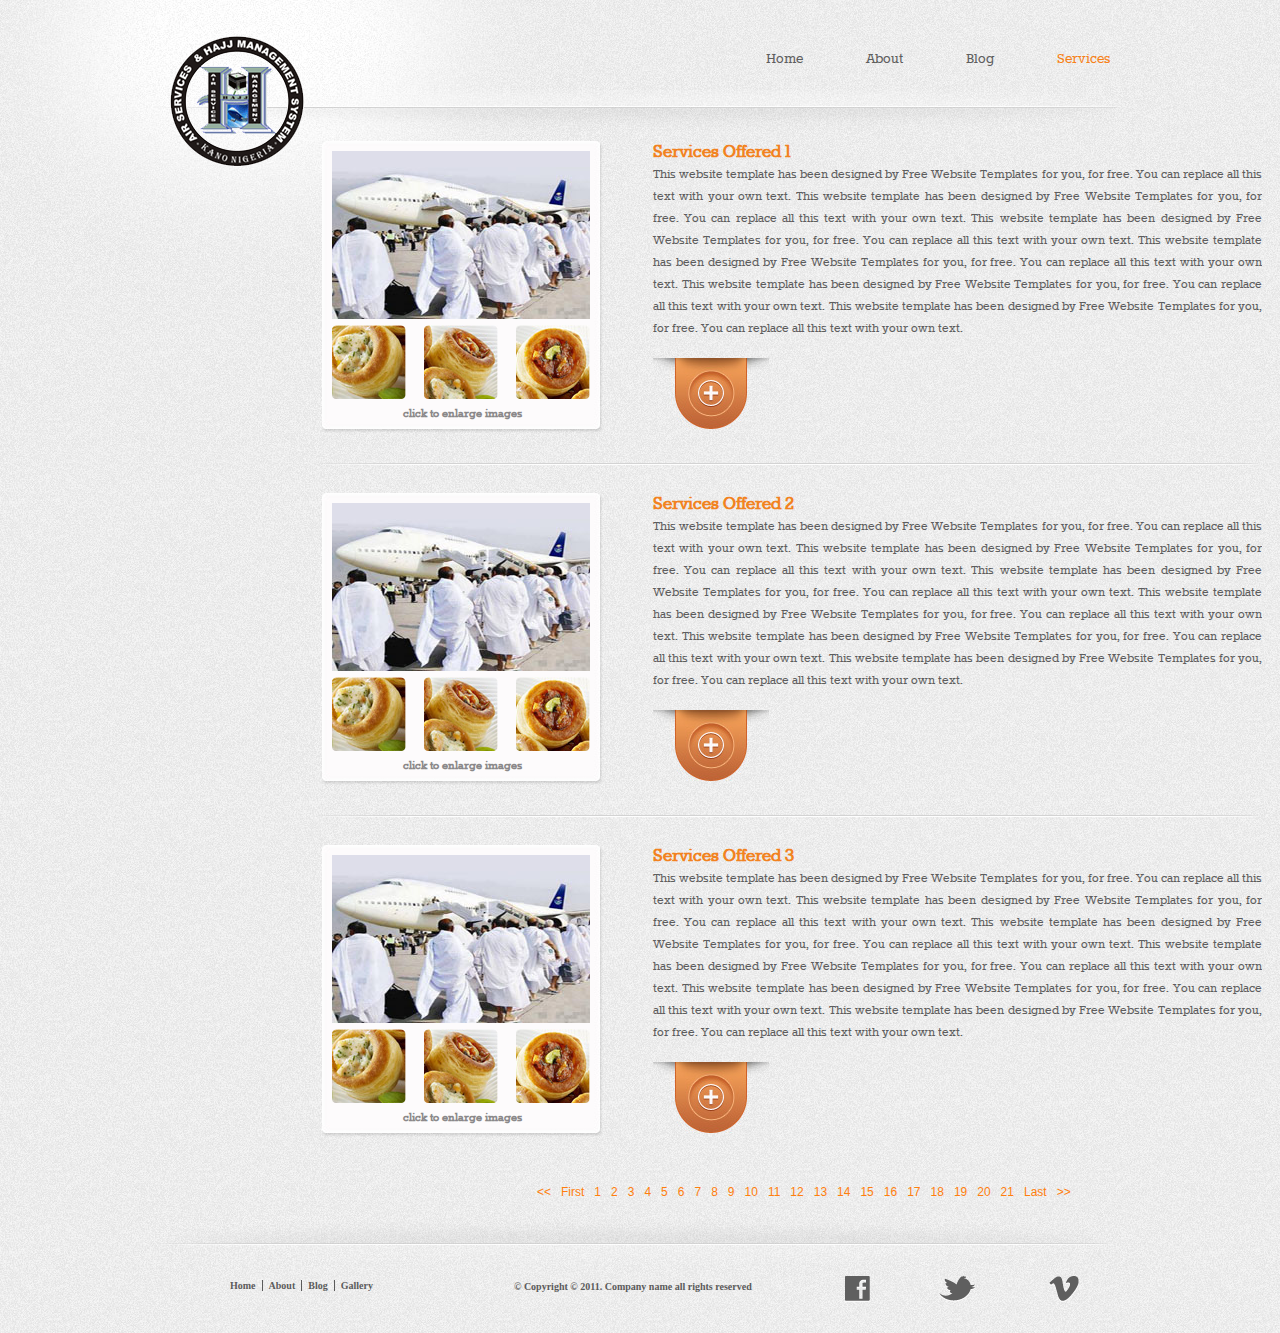
<file: services.html>
<!DOCTYPE html>
<!-- Website template by freewebsitetemplates.com -->
<html>
	<head>
		<meta http-equiv="Content-Type" content="text/html; charset=utf-8"/>
		<title>Services - Xayona Website Template</title>
		<link rel="stylesheet" href="css/style.css" type="text/css" />
		<!--[if IE 7]>
			<link rel="stylesheet" href="css/ie7.css" type="text/css" />
		<![endif]-->
	</head>
	<body>
		<div class="page">
			<div class="header">
				<a href="index.html" id="logo"><img src="images/logo.gif" alt=""/></a>
				<ul>
					<li><a href="index.html">Home</a></li>
					<li><a href="about.html">About</a></li>
					<li><a href="blog.html">Blog</a></li>
					<li class="selected"><a href="services.html">Services</a></li>
				</ul>
			</div>
			<div class="body">
				<ul>
					<li>
						<div class="featured">
							<img src="images/pastries.jpg" alt=""/>
							<ul>
								<li><a href="#"><img src="images/pastry1.jpg" alt=""/></a></li>
								<li><a href="#"><img src="images/pastry2.jpg" alt=""/></a></li>
								<li><a href="#"><img src="images/pastry3.jpg" alt=""/></a></li>
							</ul>
							<a href="#">click to enlarge images</a>
						</div>
						<div>
							<h3>Services Offered 1</h3>
							<p>This website template has been designed by Free Website Templates for you, for free. You can replace all 
							this text with your own text. This website template has been designed by Free Website Templates for you, for 
							free. You can replace all this text with your own text. This website template has been designed by Free Website
							Templates for you, for free. You can replace all this text with your own text. This website template has been 
							designed by Free Website Templates for you, for free. You can replace all this text with your own text. This 
							website template has been designed by Free Website Templates for you, for free. You can replace all this 
							text with your own text. This website template has been designed by Free Website Templates for you, for free. 
							You can replace all this text with your own text.</p>
						</div>
					</li>
					<li>
						<div class="featured">
							<img src="images/pastries.jpg" alt=""/>
							<ul>
								<li><a href="#"><img src="images/pastry1.jpg" alt=""/></a></li>
								<li><a href="#"><img src="images/pastry2.jpg" alt=""/></a></li>
								<li><a href="#"><img src="images/pastry3.jpg" alt=""/></a></li>								
							</ul>
							<a href="#">click to enlarge images</a>
						</div>
						<div>
							<h3>Services Offered 2</h3>
							<p>This website template has been designed by Free Website Templates for you, for free. You can replace all 
							this text with your own text. This website template has been designed by Free Website Templates for you, for 
							free. You can replace all this text with your own text. This website template has been designed by Free Website
							Templates for you, for free. You can replace all this text with your own text. This website template has been 
							designed by Free Website Templates for you, for free. You can replace all this text with your own text. This 
							website template has been designed by Free Website Templates for you, for free. You can replace all this 
							text with your own text. This website template has been designed by Free Website Templates for you, for free. 
							You can replace all this text with your own text.</p>
						</div>
					</li>
					<li>
						<div class="featured">
							<img src="images/pastries.jpg" alt=""/>
							<ul>
								<li><a href="#"><img src="images/pastry1.jpg" alt=""/></a></li>
								<li><a href="#"><img src="images/pastry2.jpg" alt=""/></a></li>
								<li><a href="#"><img src="images/pastry3.jpg" alt=""/></a></li>
							</ul>
							<a href="#">click to enlarge images</a>
						</div>
						<div>
							<h3>Services Offered 3</h3>
							<p>This website template has been designed by Free Website Templates for you, for free. You can replace all 
							this text with your own text. This website template has been designed by Free Website Templates for you, for 
							free. You can replace all this text with your own text. This website template has been designed by Free Website
							Templates for you, for free. You can replace all this text with your own text. This website template has been 
							designed by Free Website Templates for you, for free. You can replace all this text with your own text. This 
							website template has been designed by Free Website Templates for you, for free. You can replace all this 
							text with your own text. This website template has been designed by Free Website Templates for you, for free. 
							You can replace all this text with your own text.</p>
						</div>
					</li>
				</ul>
				<ul class="paging">
					<li><a href="#"><<</a></li>
					<li><a href="#">First</a></li>
					<li><a href="#">1</a></li>
					<li><a href="#">2</a></li>
					<li><a href="#">3</a></li>
					<li><a href="#">4</a></li>
					<li><a href="#">5</a></li>
					<li><a href="#">6</a></li>
					<li><a href="#">7</a></li>
					<li><a href="#">8</a></li>
					<li><a href="#">9</a></li>
					<li><a href="#">10</a></li>
					<li><a href="#">11</a></li>
					<li><a href="#">12</a></li>
					<li><a href="#">13</a></li>
					<li><a href="#">14</a></li>
					<li><a href="#">15</a></li>
					<li><a href="#">16</a></li>
					<li><a href="#">17</a></li>
					<li><a href="#">18</a></li>
					<li><a href="#">19</a></li>
					<li><a href="#">20</a></li>
					<li><a href="#">21</a></li>
					<li><a href="#">Last</a></li>
					<li><a href="#">>></a></li>
				</ul>
			</div>
			<div class="footer">
				<ul>
					<li><a href="index.html">Home</a></li>
					<li><a href="about.html">About</a></li>
					<li><a href="blog.html">Blog</a></li>
					<li><a href="services.html">Gallery</a></li>
				</ul>
				<p>&#169; Copyright &#169; 2011. Company name all rights reserved</p>
				<div class="connect">
					<a href="http://facebook.com/freewebsitetemplates" id="facebook">facebook</a>
					<a href="http://twitter.com/fwtemplates" id="twitter">twitter</a>
					<a href="http://www.youtube.com/fwtemplates" id="vimeo">vimeo</a>
				</div>
			</div>
		</div>
	</body>
</html>
</file>
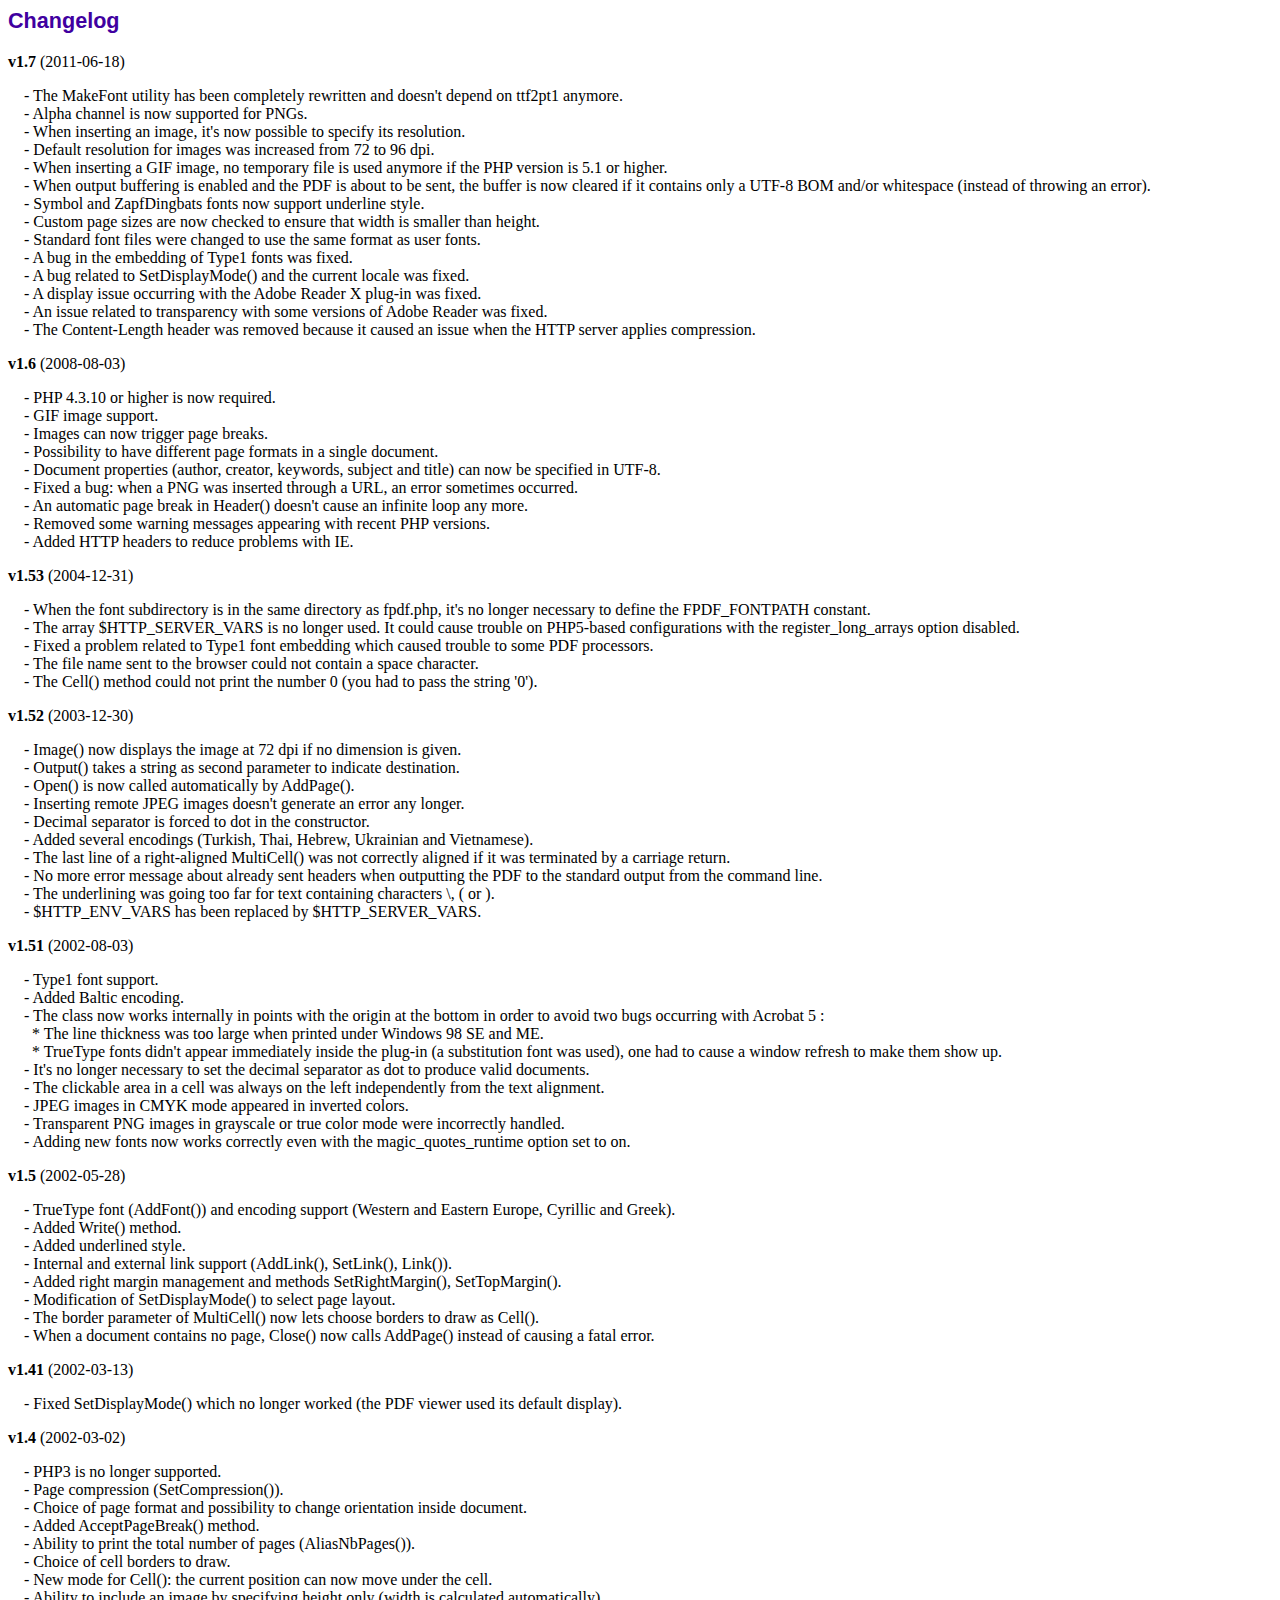
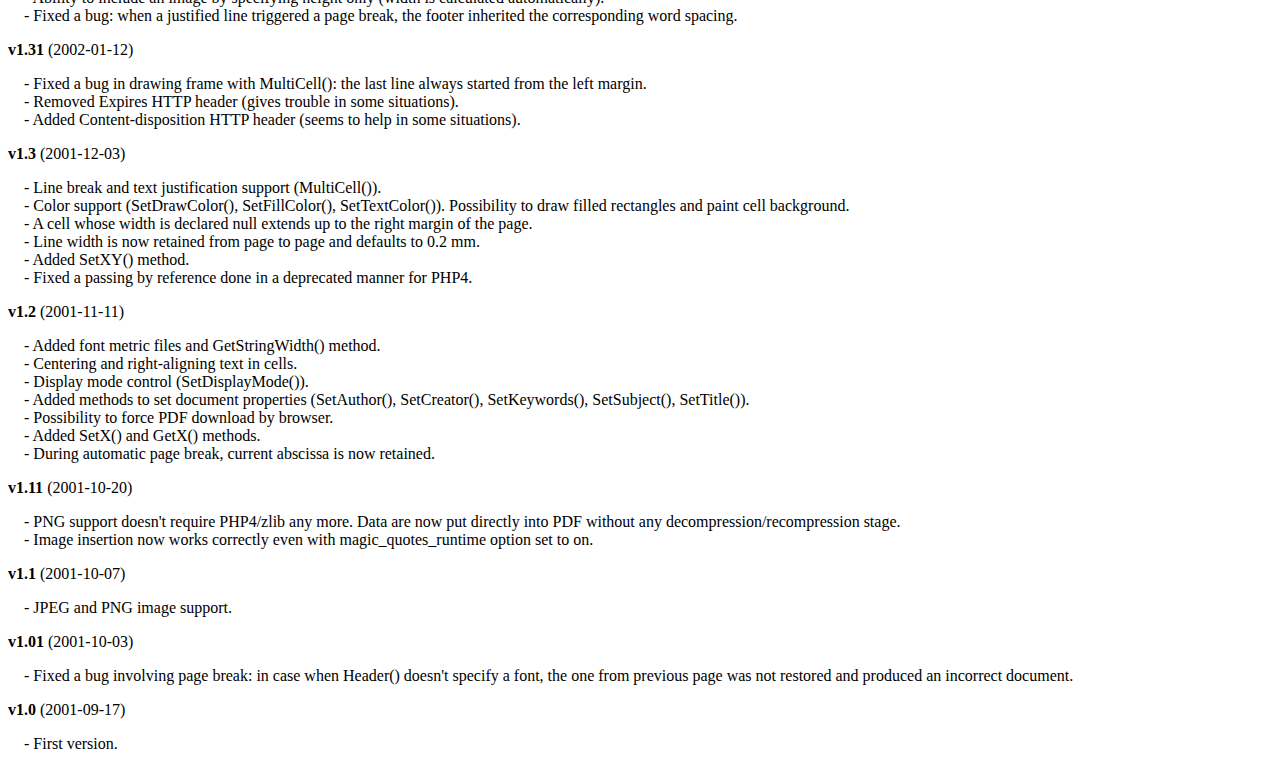
<file: fpdf/changelog.htm>
<!DOCTYPE html PUBLIC "-//W3C//DTD HTML 4.01 Transitional//EN">
<html>
<head>
<meta http-equiv="Content-Type" content="text/html; charset=ISO-8859-1">
<title>Changelog</title>
<link type="text/css" rel="stylesheet" href="fpdf.css">
<style type="text/css">
dd {margin:1em 0 1em 1em}
</style>
</head>
<body>
<h1>Changelog</h1>
<dl>
<dt><strong>v1.7</strong> (2011-06-18)</dt>
<dd>
- The MakeFont utility has been completely rewritten and doesn't depend on ttf2pt1 anymore.<br>
- Alpha channel is now supported for PNGs.<br>
- When inserting an image, it's now possible to specify its resolution.<br>
- Default resolution for images was increased from 72 to 96 dpi.<br>
- When inserting a GIF image, no temporary file is used anymore if the PHP version is 5.1 or higher.<br>
- When output buffering is enabled and the PDF is about to be sent, the buffer is now cleared if it contains only a UTF-8 BOM and/or whitespace (instead of throwing an error).<br>
- Symbol and ZapfDingbats fonts now support underline style.<br>
- Custom page sizes are now checked to ensure that width is smaller than height.<br>
- Standard font files were changed to use the same format as user fonts.<br>
- A bug in the embedding of Type1 fonts was fixed.<br>
- A bug related to SetDisplayMode() and the current locale was fixed.<br>
- A display issue occurring with the Adobe Reader X plug-in was fixed.<br>
- An issue related to transparency with some versions of Adobe Reader was fixed.<br>
- The Content-Length header was removed because it caused an issue when the HTTP server applies compression.<br>
</dd>
<dt><strong>v1.6</strong> (2008-08-03)</dt>
<dd>
- PHP 4.3.10 or higher is now required.<br>
- GIF image support.<br>
- Images can now trigger page breaks.<br>
- Possibility to have different page formats in a single document.<br>
- Document properties (author, creator, keywords, subject and title) can now be specified in UTF-8.<br>
- Fixed a bug: when a PNG was inserted through a URL, an error sometimes occurred.<br>
- An automatic page break in Header() doesn't cause an infinite loop any more.<br>
- Removed some warning messages appearing with recent PHP versions.<br>
- Added HTTP headers to reduce problems with IE.<br>
</dd>
<dt><strong>v1.53</strong> (2004-12-31)</dt>
<dd>
- When the font subdirectory is in the same directory as fpdf.php, it's no longer necessary to define the FPDF_FONTPATH constant.<br>
- The array $HTTP_SERVER_VARS is no longer used. It could cause trouble on PHP5-based configurations with the register_long_arrays option disabled.<br>
- Fixed a problem related to Type1 font embedding which caused trouble to some PDF processors.<br>
- The file name sent to the browser could not contain a space character.<br>
- The Cell() method could not print the number 0 (you had to pass the string '0').<br>
</dd>
<dt><strong>v1.52</strong> (2003-12-30)</dt>
<dd>
- Image() now displays the image at 72 dpi if no dimension is given.<br>
- Output() takes a string as second parameter to indicate destination.<br>
- Open() is now called automatically by AddPage().<br>
- Inserting remote JPEG images doesn't generate an error any longer.<br>
- Decimal separator is forced to dot in the constructor.<br>
- Added several encodings (Turkish, Thai, Hebrew, Ukrainian and Vietnamese).<br>
- The last line of a right-aligned MultiCell() was not correctly aligned if it was terminated by a carriage return.<br>
- No more error message about already sent headers when outputting the PDF to the standard output from the command line.<br>
- The underlining was going too far for text containing characters \, ( or ).<br>
- $HTTP_ENV_VARS has been replaced by $HTTP_SERVER_VARS.<br>
</dd>
<dt><strong>v1.51</strong> (2002-08-03)</dt>
<dd>
- Type1 font support.<br>
- Added Baltic encoding.<br>
- The class now works internally in points with the origin at the bottom in order to avoid two bugs occurring with Acrobat 5 :<br>&nbsp;&nbsp;* The line thickness was too large when printed under Windows 98 SE and ME.<br>&nbsp;&nbsp;* TrueType fonts didn't appear immediately inside the plug-in (a substitution font was used), one had to cause a window refresh to make them show up.<br>
- It's no longer necessary to set the decimal separator as dot to produce valid documents.<br>
- The clickable area in a cell was always on the left independently from the text alignment.<br>
- JPEG images in CMYK mode appeared in inverted colors.<br>
- Transparent PNG images in grayscale or true color mode were incorrectly handled.<br>
- Adding new fonts now works correctly even with the magic_quotes_runtime option set to on.<br>
</dd>
<dt><strong>v1.5</strong> (2002-05-28)</dt>
<dd>
- TrueType font (AddFont()) and encoding support (Western and Eastern Europe, Cyrillic and Greek).<br>
- Added Write() method.<br>
- Added underlined style.<br>
- Internal and external link support (AddLink(), SetLink(), Link()).<br>
- Added right margin management and methods SetRightMargin(), SetTopMargin().<br>
- Modification of SetDisplayMode() to select page layout.<br>
- The border parameter of MultiCell() now lets choose borders to draw as Cell().<br>
- When a document contains no page, Close() now calls AddPage() instead of causing a fatal error.<br>
</dd>
<dt><strong>v1.41</strong> (2002-03-13)</dt>
<dd>
- Fixed SetDisplayMode() which no longer worked (the PDF viewer used its default display).<br>
</dd>
<dt><strong>v1.4</strong> (2002-03-02)</dt>
<dd>
- PHP3 is no longer supported.<br>
- Page compression (SetCompression()).<br>
- Choice of page format and possibility to change orientation inside document.<br>
- Added AcceptPageBreak() method.<br>
- Ability to print the total number of pages (AliasNbPages()).<br>
- Choice of cell borders to draw.<br>
- New mode for Cell(): the current position can now move under the cell.<br>
- Ability to include an image by specifying height only (width is calculated automatically).<br>
- Fixed a bug: when a justified line triggered a page break, the footer inherited the corresponding word spacing.<br>
</dd>
<dt><strong>v1.31</strong> (2002-01-12)</dt>
<dd>
- Fixed a bug in drawing frame with MultiCell(): the last line always started from the left margin.<br>
- Removed Expires HTTP header (gives trouble in some situations).<br>
- Added Content-disposition HTTP header (seems to help in some situations).<br>
</dd>
<dt><strong>v1.3</strong> (2001-12-03)</dt>
<dd>
- Line break and text justification support (MultiCell()).<br>
- Color support (SetDrawColor(), SetFillColor(), SetTextColor()). Possibility to draw filled rectangles and paint cell background.<br>
- A cell whose width is declared null extends up to the right margin of the page.<br>
- Line width is now retained from page to page and defaults to 0.2 mm.<br>
- Added SetXY() method.<br>
- Fixed a passing by reference done in a deprecated manner for PHP4.<br>
</dd>
<dt><strong>v1.2</strong> (2001-11-11)</dt>
<dd>
- Added font metric files and GetStringWidth() method.<br>
- Centering and right-aligning text in cells.<br>
- Display mode control (SetDisplayMode()).<br>
- Added methods to set document properties (SetAuthor(), SetCreator(), SetKeywords(), SetSubject(), SetTitle()).<br>
- Possibility to force PDF download by browser.<br>
- Added SetX() and GetX() methods.<br>
- During automatic page break, current abscissa is now retained.<br>
</dd>
<dt><strong>v1.11</strong> (2001-10-20)</dt>
<dd>
- PNG support doesn't require PHP4/zlib any more. Data are now put directly into PDF without any decompression/recompression stage.<br>
- Image insertion now works correctly even with magic_quotes_runtime option set to on.<br>
</dd>
<dt><strong>v1.1</strong> (2001-10-07)</dt>
<dd>
- JPEG and PNG image support.<br>
</dd>
<dt><strong>v1.01</strong> (2001-10-03)</dt>
<dd>
- Fixed a bug involving page break: in case when Header() doesn't specify a font, the one from previous page was not restored and produced an incorrect document.<br>
</dd>
<dt><strong>v1.0</strong> (2001-09-17)</dt>
<dd>
- First version.<br>
</dd>
</dl>
</body>
</html>
</file>
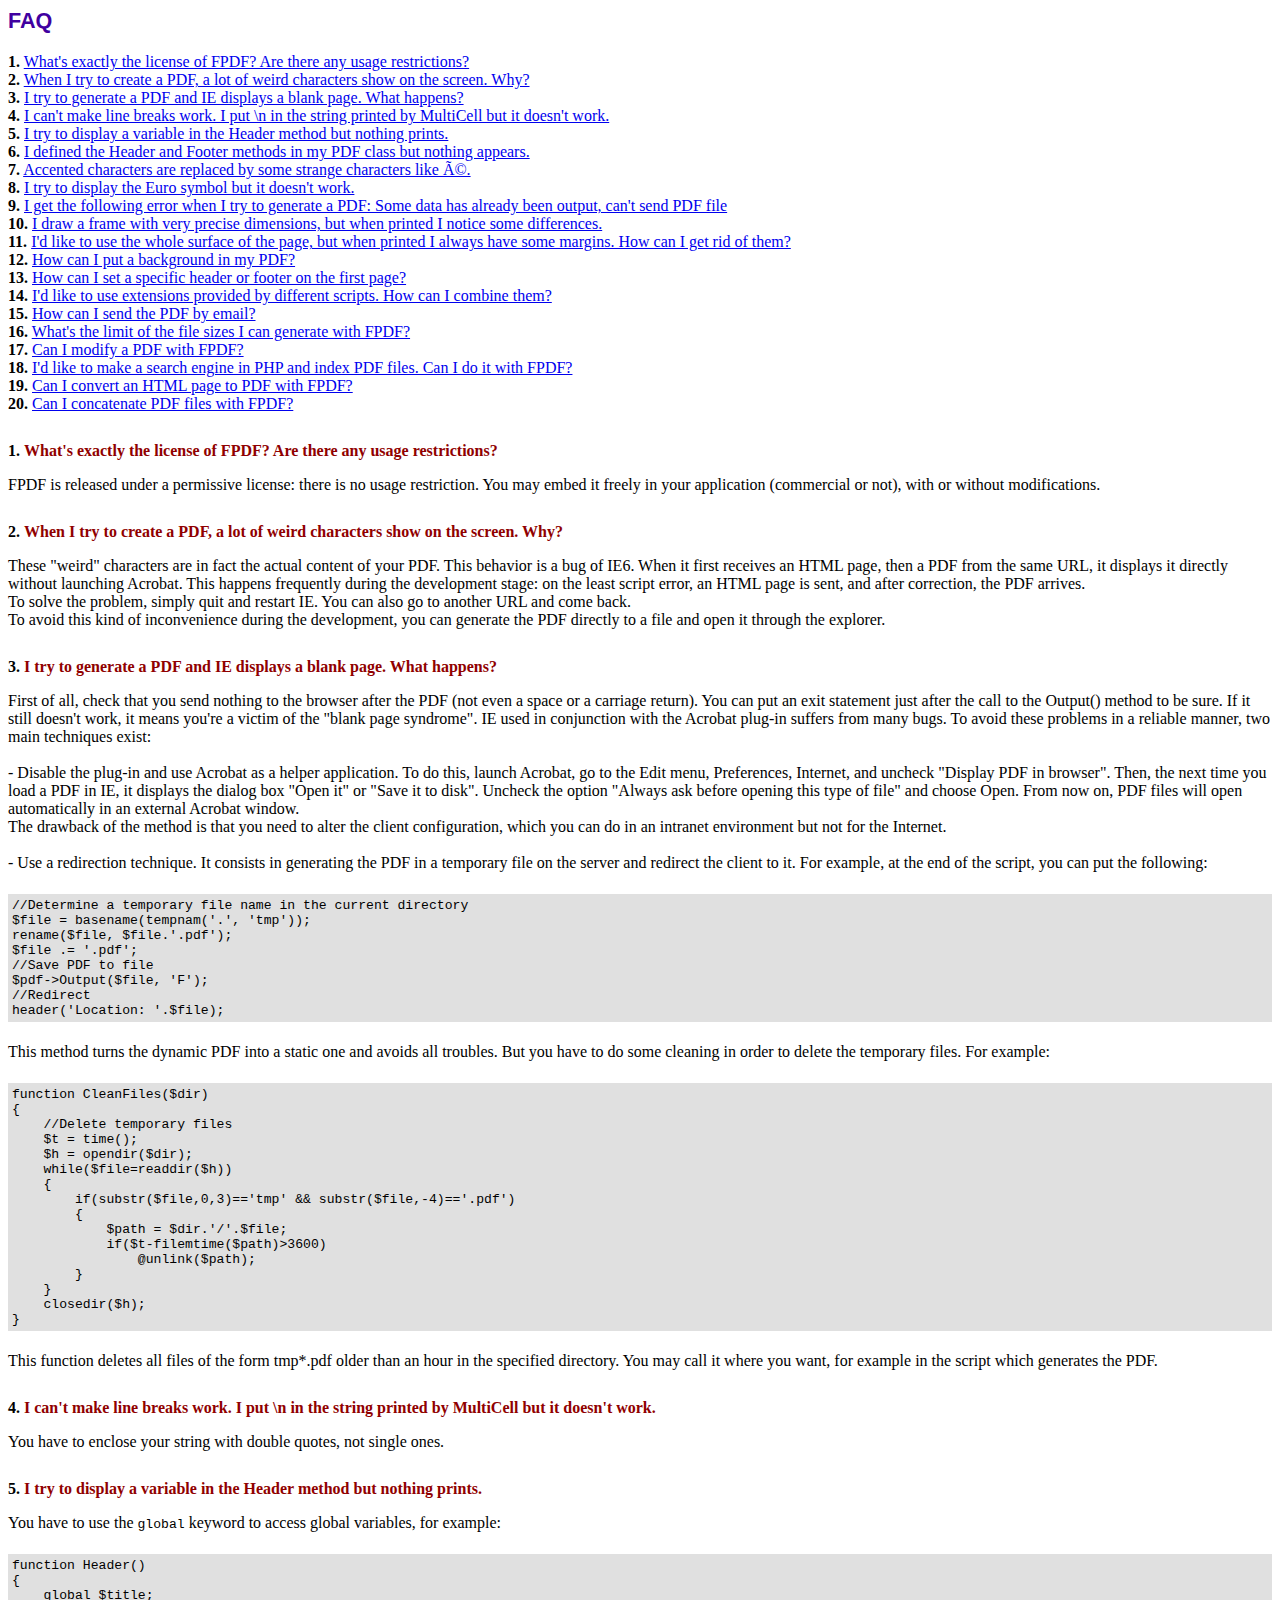
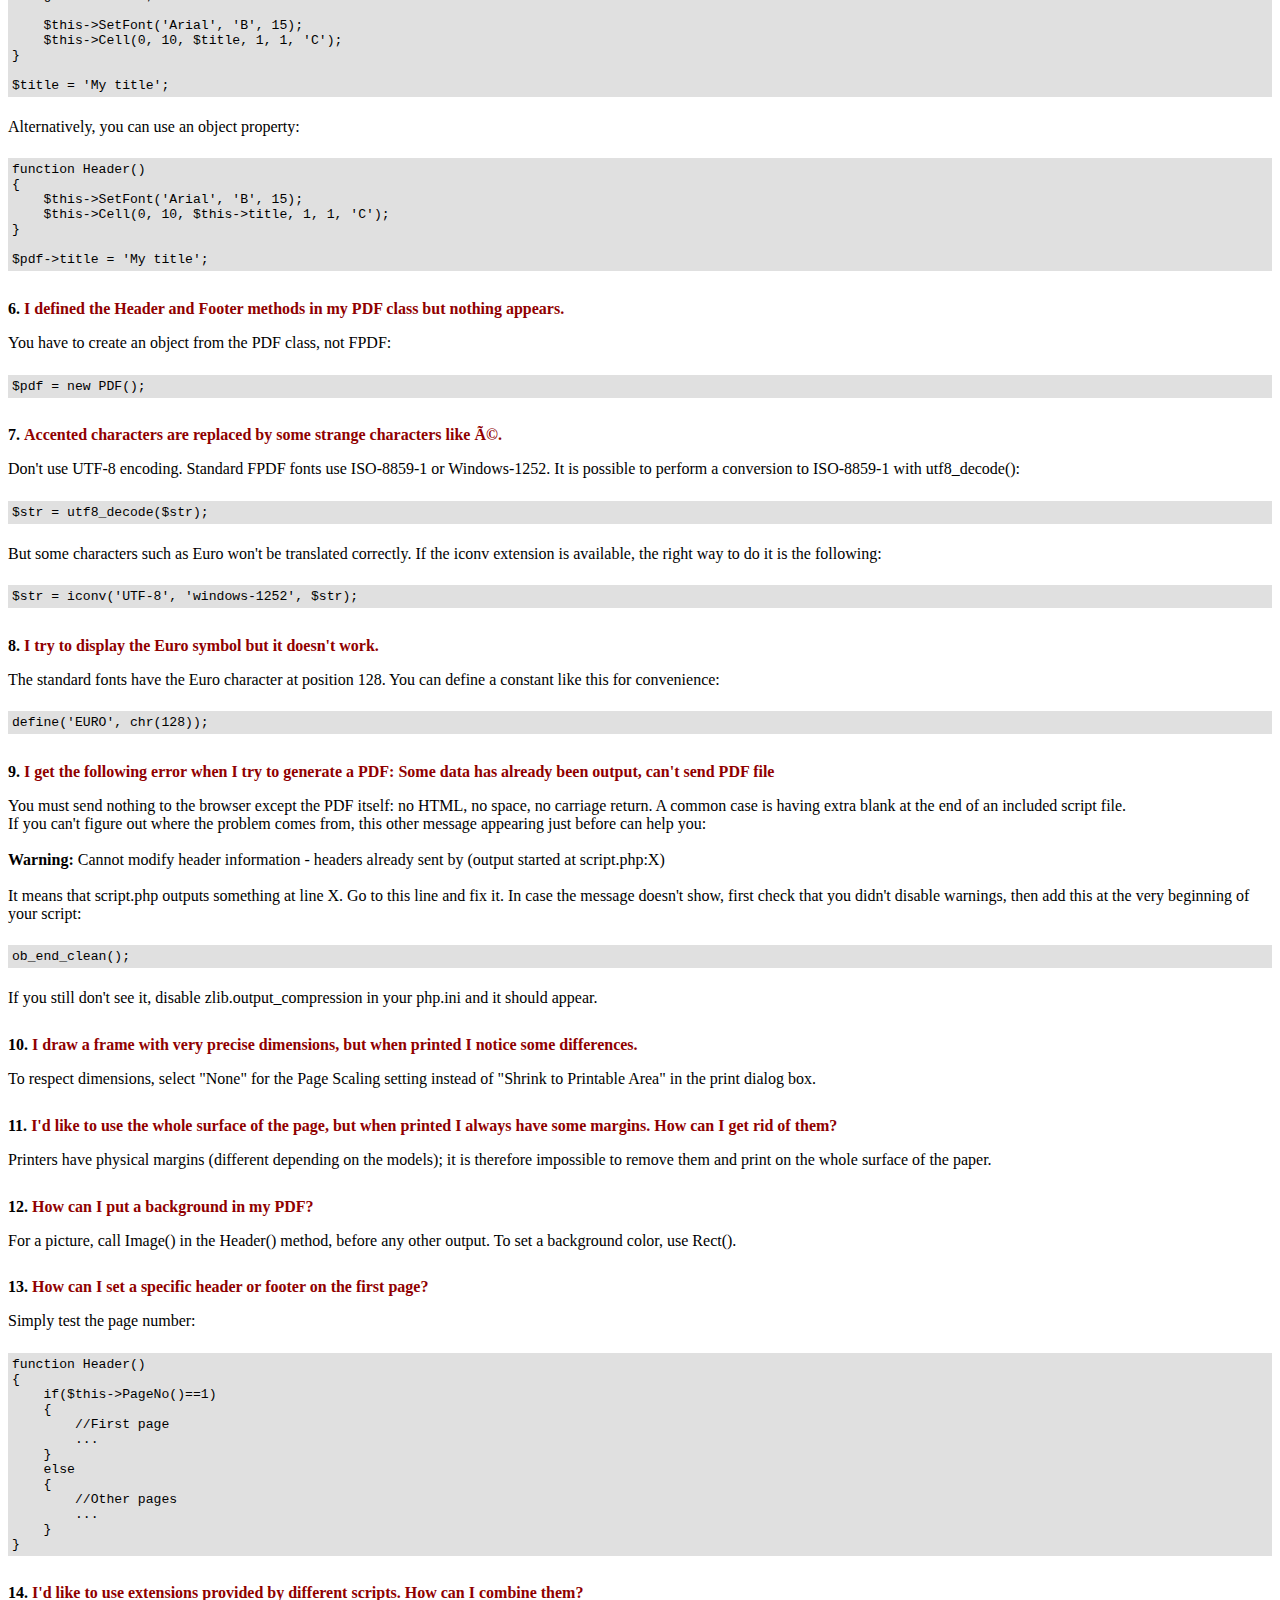
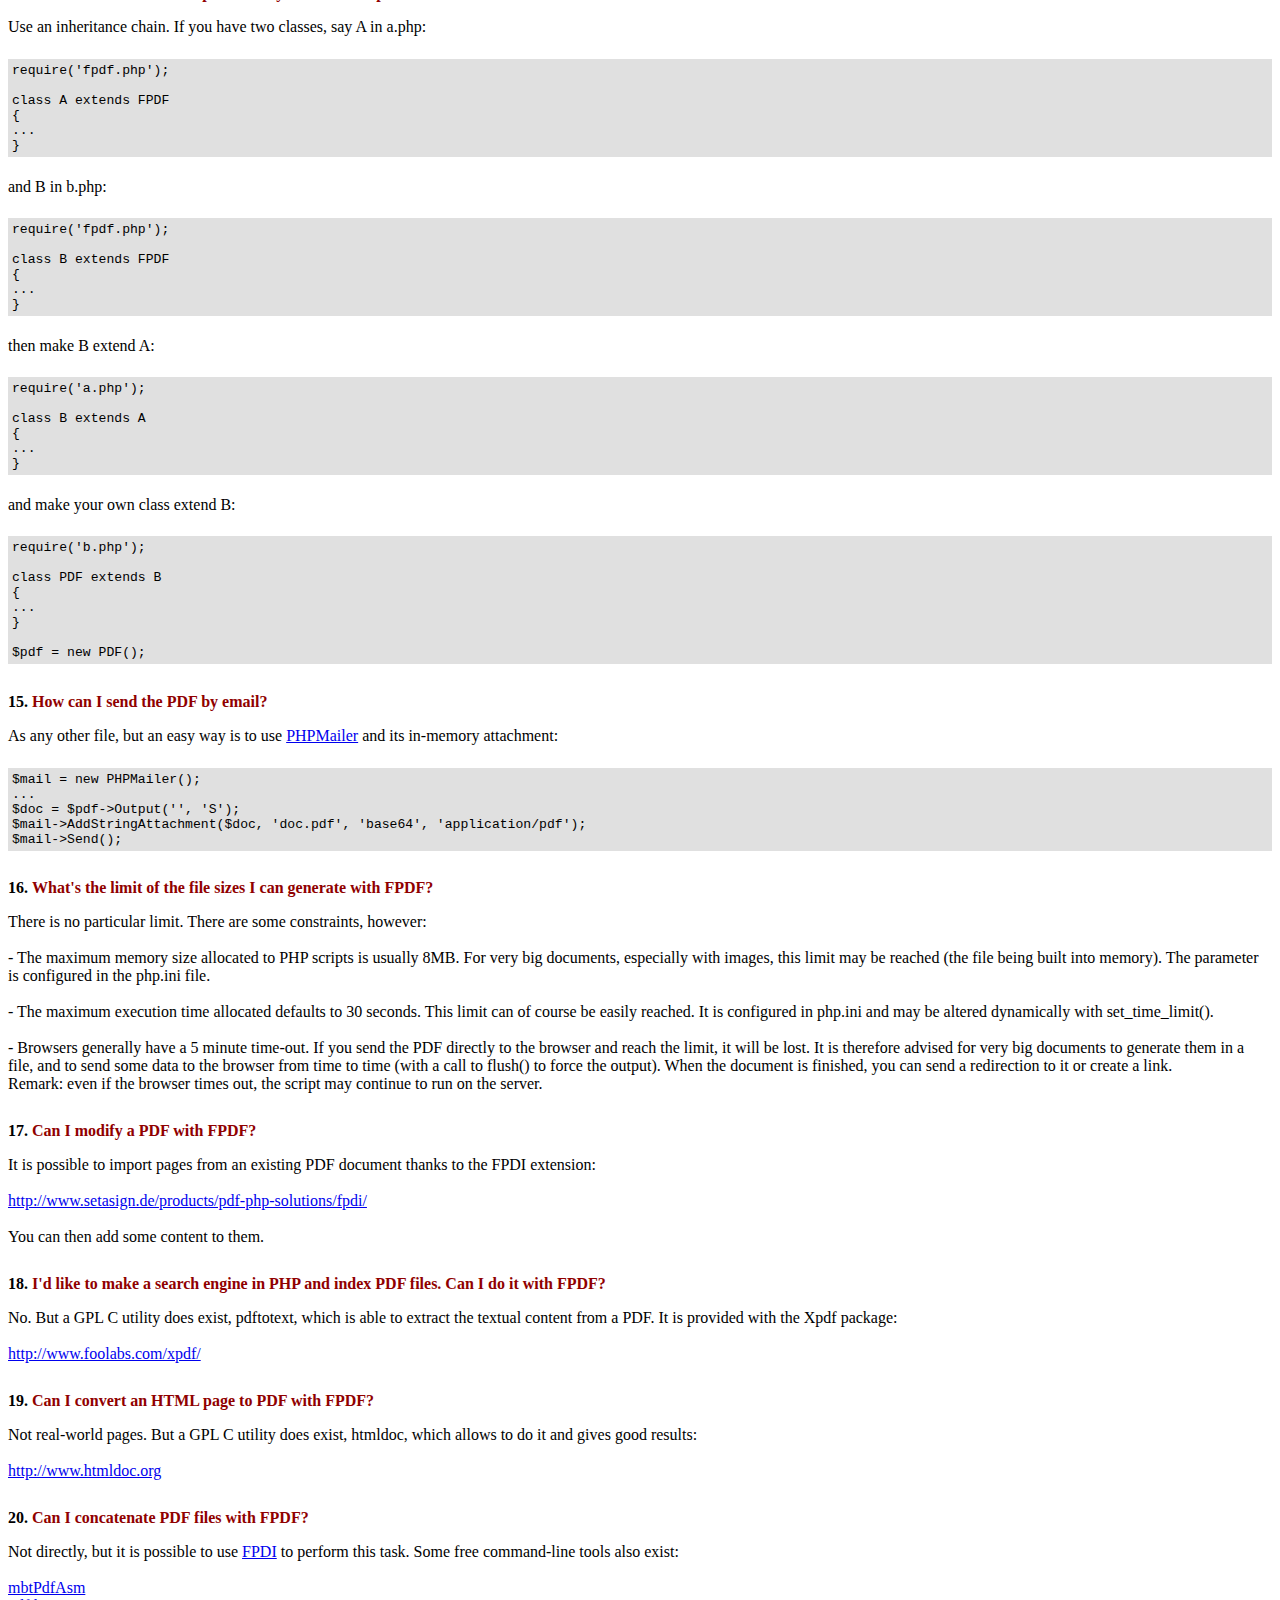
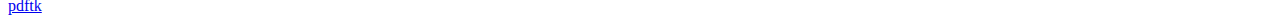
<file: fpdf/FAQ.htm>
<!DOCTYPE html PUBLIC "-//W3C//DTD HTML 4.01 Transitional//EN">
<html>
<head>
<meta http-equiv="Content-Type" content="text/html; charset=ISO-8859-1">
<title>FAQ</title>
<link type="text/css" rel="stylesheet" href="fpdf.css">
<style type="text/css">
ul {list-style-type:none; margin:0; padding:0}
ul#answers li {margin-top:1.8em}
.question {font-weight:bold; color:#900000}
</style>
</head>
<body>
<h1>FAQ</h1>
<ul>
<li><b>1.</b> <a href='#q1'>What's exactly the license of FPDF? Are there any usage restrictions?</a></li>
<li><b>2.</b> <a href='#q2'>When I try to create a PDF, a lot of weird characters show on the screen. Why?</a></li>
<li><b>3.</b> <a href='#q3'>I try to generate a PDF and IE displays a blank page. What happens?</a></li>
<li><b>4.</b> <a href='#q4'>I can't make line breaks work. I put \n in the string printed by MultiCell but it doesn't work.</a></li>
<li><b>5.</b> <a href='#q5'>I try to display a variable in the Header method but nothing prints.</a></li>
<li><b>6.</b> <a href='#q6'>I defined the Header and Footer methods in my PDF class but nothing appears.</a></li>
<li><b>7.</b> <a href='#q7'>Accented characters are replaced by some strange characters like é.</a></li>
<li><b>8.</b> <a href='#q8'>I try to display the Euro symbol but it doesn't work.</a></li>
<li><b>9.</b> <a href='#q9'>I get the following error when I try to generate a PDF: Some data has already been output, can't send PDF file</a></li>
<li><b>10.</b> <a href='#q10'>I draw a frame with very precise dimensions, but when printed I notice some differences.</a></li>
<li><b>11.</b> <a href='#q11'>I'd like to use the whole surface of the page, but when printed I always have some margins. How can I get rid of them?</a></li>
<li><b>12.</b> <a href='#q12'>How can I put a background in my PDF?</a></li>
<li><b>13.</b> <a href='#q13'>How can I set a specific header or footer on the first page?</a></li>
<li><b>14.</b> <a href='#q14'>I'd like to use extensions provided by different scripts. How can I combine them?</a></li>
<li><b>15.</b> <a href='#q15'>How can I send the PDF by email?</a></li>
<li><b>16.</b> <a href='#q16'>What's the limit of the file sizes I can generate with FPDF?</a></li>
<li><b>17.</b> <a href='#q17'>Can I modify a PDF with FPDF?</a></li>
<li><b>18.</b> <a href='#q18'>I'd like to make a search engine in PHP and index PDF files. Can I do it with FPDF?</a></li>
<li><b>19.</b> <a href='#q19'>Can I convert an HTML page to PDF with FPDF?</a></li>
<li><b>20.</b> <a href='#q20'>Can I concatenate PDF files with FPDF?</a></li>
</ul>

<ul id='answers'>
<li id='q1'>
<p><b>1.</b> <span class='question'>What's exactly the license of FPDF? Are there any usage restrictions?</span></p>
FPDF is released under a permissive license: there is no usage restriction. You may embed it
freely in your application (commercial or not), with or without modifications.
</li>

<li id='q2'>
<p><b>2.</b> <span class='question'>When I try to create a PDF, a lot of weird characters show on the screen. Why?</span></p>
These "weird" characters are in fact the actual content of your PDF. This behavior is a bug of
IE6. When it first receives an HTML page, then a PDF from the same URL, it displays it directly
without launching Acrobat. This happens frequently during the development stage: on the least
script error, an HTML page is sent, and after correction, the PDF arrives.
<br>
To solve the problem, simply quit and restart IE. You can also go to another URL and come
back.
<br>
To avoid this kind of inconvenience during the development, you can generate the PDF directly
to a file and open it through the explorer.
</li>

<li id='q3'>
<p><b>3.</b> <span class='question'>I try to generate a PDF and IE displays a blank page. What happens?</span></p>
First of all, check that you send nothing to the browser after the PDF (not even a space or a
carriage return). You can put an exit statement just after the call to the Output() method to
be sure. If it still doesn't work, it means you're a victim of the "blank page syndrome". IE
used in conjunction with the Acrobat plug-in suffers from many bugs. To avoid these problems
in a reliable manner, two main techniques exist:
<br>
<br>
- Disable the plug-in and use Acrobat as a helper application. To do this, launch Acrobat, go
to the Edit menu, Preferences, Internet, and uncheck "Display PDF in browser". Then, the next
time you load a PDF in IE, it displays the dialog box "Open it" or "Save it to disk". Uncheck
the option "Always ask before opening this type of file" and choose Open. From now on, PDF files
will open automatically in an external Acrobat window.
<br>
The drawback of the method is that you need to alter the client configuration, which you can do
in an intranet environment but not for the Internet.
<br>
<br>
- Use a redirection technique. It consists in generating the PDF in a temporary file on the server
and redirect the client to it. For example, at the end of the script, you can put the following:
<div class="doc-source">
<pre><code>//Determine a temporary file name in the current directory
$file = basename(tempnam('.', 'tmp'));
rename($file, $file.'.pdf');
$file .= '.pdf';
//Save PDF to file
$pdf-&gt;Output($file, 'F');
//Redirect
header('Location: '.$file);</code></pre>
</div>
This method turns the dynamic PDF into a static one and avoids all troubles. But you have to do
some cleaning in order to delete the temporary files. For example:
<div class="doc-source">
<pre><code>function CleanFiles($dir)
{
    //Delete temporary files
    $t = time();
    $h = opendir($dir);
    while($file=readdir($h))
    {
        if(substr($file,0,3)=='tmp' &amp;&amp; substr($file,-4)=='.pdf')
        {
            $path = $dir.'/'.$file;
            if($t-filemtime($path)&gt;3600)
                @unlink($path);
        }
    }
    closedir($h);
}</code></pre>
</div>
This function deletes all files of the form tmp*.pdf older than an hour in the specified
directory. You may call it where you want, for example in the script which generates the PDF.
</li>

<li id='q4'>
<p><b>4.</b> <span class='question'>I can't make line breaks work. I put \n in the string printed by MultiCell but it doesn't work.</span></p>
You have to enclose your string with double quotes, not single ones.
</li>

<li id='q5'>
<p><b>5.</b> <span class='question'>I try to display a variable in the Header method but nothing prints.</span></p>
You have to use the <code>global</code> keyword to access global variables, for example:
<div class="doc-source">
<pre><code>function Header()
{
    global $title;

    $this-&gt;SetFont('Arial', 'B', 15);
    $this-&gt;Cell(0, 10, $title, 1, 1, 'C');
}

$title = 'My title';</code></pre>
</div>
Alternatively, you can use an object property:
<div class="doc-source">
<pre><code>function Header()
{
    $this-&gt;SetFont('Arial', 'B', 15);
    $this-&gt;Cell(0, 10, $this-&gt;title, 1, 1, 'C');
}

$pdf-&gt;title = 'My title';</code></pre>
</div>
</li>

<li id='q6'>
<p><b>6.</b> <span class='question'>I defined the Header and Footer methods in my PDF class but nothing appears.</span></p>
You have to create an object from the PDF class, not FPDF:
<div class="doc-source">
<pre><code>$pdf = new PDF();</code></pre>
</div>
</li>

<li id='q7'>
<p><b>7.</b> <span class='question'>Accented characters are replaced by some strange characters like é.</span></p>
Don't use UTF-8 encoding. Standard FPDF fonts use ISO-8859-1 or Windows-1252.
It is possible to perform a conversion to ISO-8859-1 with utf8_decode():
<div class="doc-source">
<pre><code>$str = utf8_decode($str);</code></pre>
</div>
But some characters such as Euro won't be translated correctly. If the iconv extension is available, the
right way to do it is the following:
<div class="doc-source">
<pre><code>$str = iconv('UTF-8', 'windows-1252', $str);</code></pre>
</div>
</li>

<li id='q8'>
<p><b>8.</b> <span class='question'>I try to display the Euro symbol but it doesn't work.</span></p>
The standard fonts have the Euro character at position 128. You can define a constant like this
for convenience:
<div class="doc-source">
<pre><code>define('EURO', chr(128));</code></pre>
</div>
</li>

<li id='q9'>
<p><b>9.</b> <span class='question'>I get the following error when I try to generate a PDF: Some data has already been output, can't send PDF file</span></p>
You must send nothing to the browser except the PDF itself: no HTML, no space, no carriage return. A common
case is having extra blank at the end of an included script file.<br>
If you can't figure out where the problem comes from, this other message appearing just before can help you:<br>
<br>
<b>Warning:</b> Cannot modify header information - headers already sent by (output started at script.php:X)<br>
<br>
It means that script.php outputs something at line X. Go to this line and fix it.
In case the message doesn't show, first check that you didn't disable warnings, then add this at the very
beginning of your script:
<div class="doc-source">
<pre><code>ob_end_clean();</code></pre>
</div>
If you still don't see it, disable zlib.output_compression in your php.ini and it should appear.
</li>

<li id='q10'>
<p><b>10.</b> <span class='question'>I draw a frame with very precise dimensions, but when printed I notice some differences.</span></p>
To respect dimensions, select "None" for the Page Scaling setting instead of "Shrink to Printable Area" in the print dialog box.
</li>

<li id='q11'>
<p><b>11.</b> <span class='question'>I'd like to use the whole surface of the page, but when printed I always have some margins. How can I get rid of them?</span></p>
Printers have physical margins (different depending on the models); it is therefore impossible to remove
them and print on the whole surface of the paper.
</li>

<li id='q12'>
<p><b>12.</b> <span class='question'>How can I put a background in my PDF?</span></p>
For a picture, call Image() in the Header() method, before any other output. To set a background color, use Rect().
</li>

<li id='q13'>
<p><b>13.</b> <span class='question'>How can I set a specific header or footer on the first page?</span></p>
Simply test the page number:
<div class="doc-source">
<pre><code>function Header()
{
    if($this-&gt;PageNo()==1)
    {
        //First page
        ...
    }
    else
    {
        //Other pages
        ...
    }
}</code></pre>
</div>
</li>

<li id='q14'>
<p><b>14.</b> <span class='question'>I'd like to use extensions provided by different scripts. How can I combine them?</span></p>
Use an inheritance chain. If you have two classes, say A in a.php:
<div class="doc-source">
<pre><code>require('fpdf.php');

class A extends FPDF
{
...
}</code></pre>
</div>
and B in b.php:
<div class="doc-source">
<pre><code>require('fpdf.php');

class B extends FPDF
{
...
}</code></pre>
</div>
then make B extend A:
<div class="doc-source">
<pre><code>require('a.php');

class B extends A
{
...
}</code></pre>
</div>
and make your own class extend B:
<div class="doc-source">
<pre><code>require('b.php');

class PDF extends B
{
...
}

$pdf = new PDF();</code></pre>
</div>
</li>

<li id='q15'>
<p><b>15.</b> <span class='question'>How can I send the PDF by email?</span></p>
As any other file, but an easy way is to use <a href="http://phpmailer.codeworxtech.com">PHPMailer</a> and
its in-memory attachment:
<div class="doc-source">
<pre><code>$mail = new PHPMailer();
...
$doc = $pdf-&gt;Output('', 'S');
$mail-&gt;AddStringAttachment($doc, 'doc.pdf', 'base64', 'application/pdf');
$mail-&gt;Send();</code></pre>
</div>
</li>

<li id='q16'>
<p><b>16.</b> <span class='question'>What's the limit of the file sizes I can generate with FPDF?</span></p>
There is no particular limit. There are some constraints, however:
<br>
<br>
- The maximum memory size allocated to PHP scripts is usually 8MB. For very big documents,
especially with images, this limit may be reached (the file being built into memory). The
parameter is configured in the php.ini file.
<br>
<br>
- The maximum execution time allocated defaults to 30 seconds. This limit can of course be easily
reached. It is configured in php.ini and may be altered dynamically with set_time_limit().
<br>
<br>
- Browsers generally have a 5 minute time-out. If you send the PDF directly to the browser and
reach the limit, it will be lost. It is therefore advised for very big documents to
generate them in a file, and to send some data to the browser from time to time (with a call
to flush() to force the output). When the document is finished, you can send a redirection to
it or create a link.
<br>
Remark: even if the browser times out, the script may continue to run on the server.
</li>

<li id='q17'>
<p><b>17.</b> <span class='question'>Can I modify a PDF with FPDF?</span></p>
It is possible to import pages from an existing PDF document thanks to the FPDI extension:<br>
<br>
<a href="http://www.setasign.de/products/pdf-php-solutions/fpdi/" target="_blank">http://www.setasign.de/products/pdf-php-solutions/fpdi/</a><br>
<br>
You can then add some content to them.
</li>

<li id='q18'>
<p><b>18.</b> <span class='question'>I'd like to make a search engine in PHP and index PDF files. Can I do it with FPDF?</span></p>
No. But a GPL C utility does exist, pdftotext, which is able to extract the textual content from
a PDF. It is provided with the Xpdf package:<br>
<br>
<a href="http://www.foolabs.com/xpdf/" target="_blank">http://www.foolabs.com/xpdf/</a>
</li>

<li id='q19'>
<p><b>19.</b> <span class='question'>Can I convert an HTML page to PDF with FPDF?</span></p>
Not real-world pages. But a GPL C utility does exist, htmldoc, which allows to do it and gives good results:<br>
<br>
<a href="http://www.htmldoc.org" target="_blank">http://www.htmldoc.org</a>
</li>

<li id='q20'>
<p><b>20.</b> <span class='question'>Can I concatenate PDF files with FPDF?</span></p>
Not directly, but it is possible to use <a href="http://www.setasign.de/products/pdf-php-solutions/fpdi/demos/concatenate-fake/" target="_blank">FPDI</a>
to perform this task. Some free command-line tools also exist:<br>
<br>
<a href="http://thierry.schmit.free.fr/spip/spip.php?article15&amp;lang=en" target="_blank">mbtPdfAsm</a><br>
<a href="http://www.accesspdf.com/pdftk/" target="_blank">pdftk</a>
</li>
</ul>
</body>
</html>
</file>
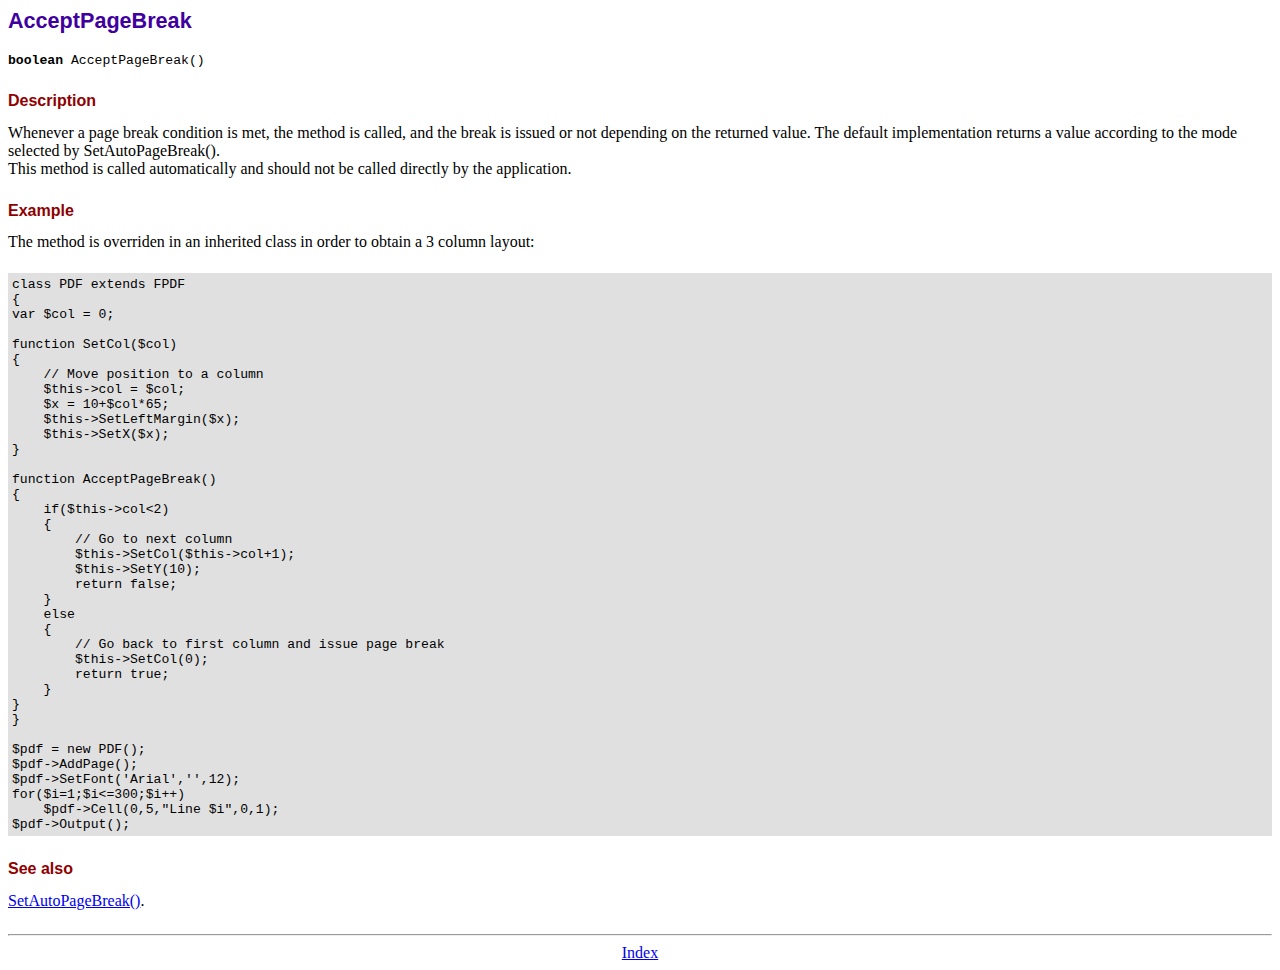
<file: fpdf/doc/acceptpagebreak.htm>
<!DOCTYPE html PUBLIC "-//W3C//DTD HTML 4.01 Transitional//EN">
<html>
<head>
<meta http-equiv="Content-Type" content="text/html; charset=ISO-8859-1">
<title>AcceptPageBreak</title>
<link type="text/css" rel="stylesheet" href="../fpdf.css">
</head>
<body>
<h1>AcceptPageBreak</h1>
<code><b>boolean</b> AcceptPageBreak()</code>
<h2>Description</h2>
Whenever a page break condition is met, the method is called, and the break is issued or not
depending on the returned value. The default implementation returns a value according to the
mode selected by SetAutoPageBreak().
<br>
This method is called automatically and should not be called directly by the application.
<h2>Example</h2>
The method is overriden in an inherited class in order to obtain a 3 column layout:
<div class="doc-source">
<pre><code>class PDF extends FPDF
{
var $col = 0;

function SetCol($col)
{
    // Move position to a column
    $this-&gt;col = $col;
    $x = 10+$col*65;
    $this-&gt;SetLeftMargin($x);
    $this-&gt;SetX($x);
}

function AcceptPageBreak()
{
    if($this-&gt;col&lt;2)
    {
        // Go to next column
        $this-&gt;SetCol($this-&gt;col+1);
        $this-&gt;SetY(10);
        return false;
    }
    else
    {
        // Go back to first column and issue page break
        $this-&gt;SetCol(0);
        return true;
    }
}
}

$pdf = new PDF();
$pdf-&gt;AddPage();
$pdf-&gt;SetFont('Arial','',12);
for($i=1;$i&lt;=300;$i++)
    $pdf-&gt;Cell(0,5,&quot;Line $i&quot;,0,1);
$pdf-&gt;Output();</code></pre>
</div>
<h2>See also</h2>
<a href="setautopagebreak.htm">SetAutoPageBreak()</a>.
<hr style="margin-top:1.5em">
<div style="text-align:center"><a href="index.htm">Index</a></div>
</body>
</html>
</file>
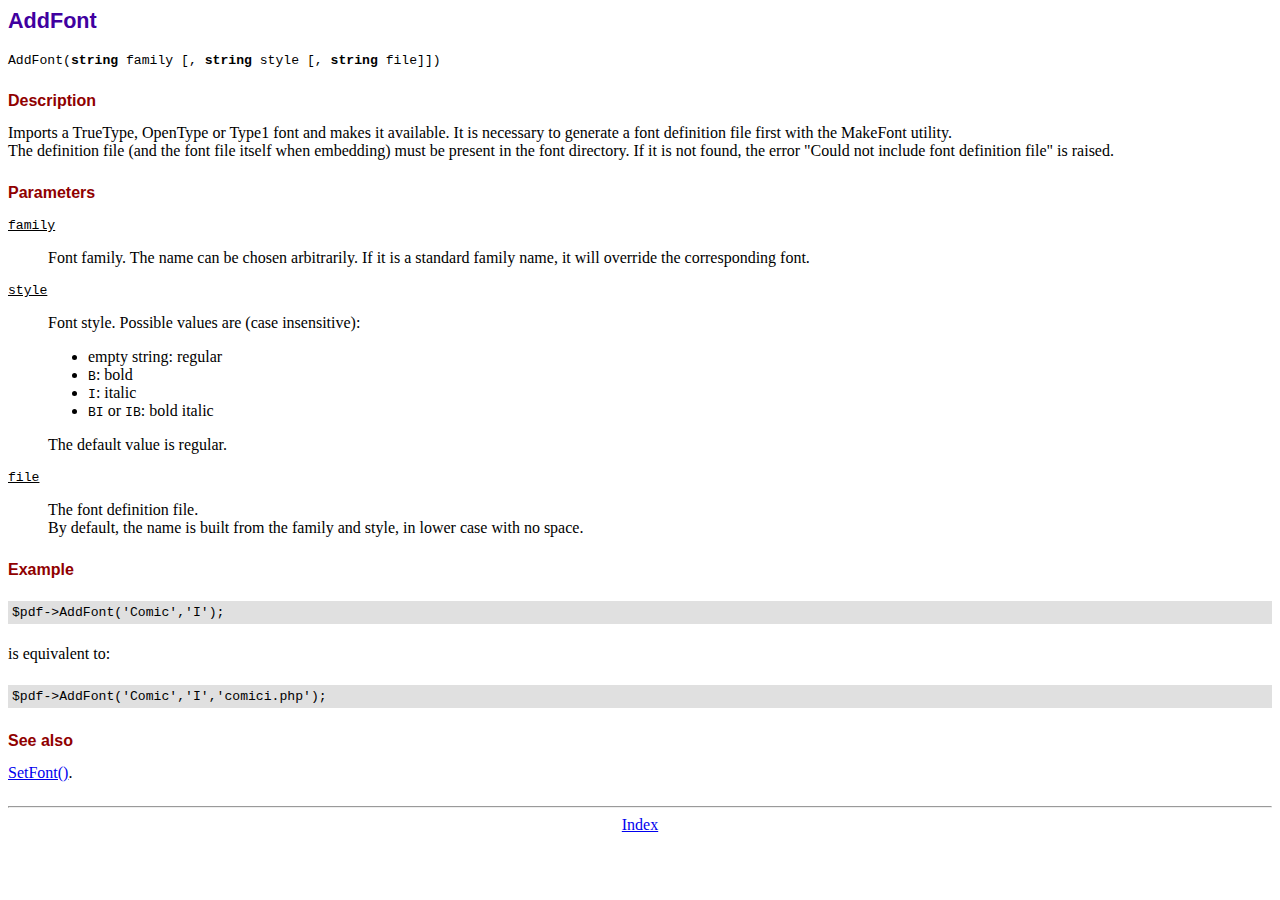
<file: fpdf/doc/addfont.htm>
<!DOCTYPE html PUBLIC "-//W3C//DTD HTML 4.01 Transitional//EN">
<html>
<head>
<meta http-equiv="Content-Type" content="text/html; charset=ISO-8859-1">
<title>AddFont</title>
<link type="text/css" rel="stylesheet" href="../fpdf.css">
</head>
<body>
<h1>AddFont</h1>
<code>AddFont(<b>string</b> family [, <b>string</b> style [, <b>string</b> file]])</code>
<h2>Description</h2>
Imports a TrueType, OpenType or Type1 font and makes it available. It is necessary to generate a font
definition file first with the MakeFont utility.
<br>
The definition file (and the font file itself when embedding) must be present in the font directory.
If it is not found, the error "Could not include font definition file" is raised.
<h2>Parameters</h2>
<dl class="param">
<dt><code>family</code></dt>
<dd>
Font family. The name can be chosen arbitrarily. If it is a standard family name, it will
override the corresponding font.
</dd>
<dt><code>style</code></dt>
<dd>
Font style. Possible values are (case insensitive):
<ul>
<li>empty string: regular</li>
<li><code>B</code>: bold</li>
<li><code>I</code>: italic</li>
<li><code>BI</code> or <code>IB</code>: bold italic</li>
</ul>
The default value is regular.
</dd>
<dt><code>file</code></dt>
<dd>
The font definition file.
<br>
By default, the name is built from the family and style, in lower case with no space.
</dd>
</dl>
<h2>Example</h2>
<div class="doc-source">
<pre><code>$pdf-&gt;AddFont('Comic','I');</code></pre>
</div>
is equivalent to:
<div class="doc-source">
<pre><code>$pdf-&gt;AddFont('Comic','I','comici.php');</code></pre>
</div>
<h2>See also</h2>
<a href="setfont.htm">SetFont()</a>.
<hr style="margin-top:1.5em">
<div style="text-align:center"><a href="index.htm">Index</a></div>
</body>
</html>
</file>
<file: css/style.css>
/* Website template by freewebsitetemplates.com */
/*------------------------- Layout styles ------------------------*/ 
body{
	margin:0;
	background:url(../images/bg-body.jpg);
}
.page{
	background:url(../images/bg-header.jpg) no-repeat center top;
}

/*------------------------- Font ------------------------*/ 
@font-face {
    font-family: 'RokkittRegular';
    src: url('rokkitt-regular-webfont.eot');
    src: url('rokkitt-regular-webfont.eot?#iefix') format('embedded-opentype'),
         url('rokkitt-regular-webfont.woff') format('woff'),
         url('rokkitt-regular-webfont.ttf') format('truetype'),
         url('rokkitt-regular-webfont.svg#RokkittRegular') format('svg');
    font-weight: normal;
    font-style: normal;
}

/*------------------------- Header ------------------------*/ 
.header{
	background:url(../images/bg-navigation.jpg) no-repeat center 90px;
	width:940px;
	margin:0 auto;
	height:105px;
	padding:36px 10px 0;
}
.header a#logo{
	display:block;
	float:left;
	outline:none;
}
.header a#logo img{
	border:0;
}
.header ul{
	margin:0;
	list-style:none;
	padding:13px 0 0;
	float:right;
}
.header ul li{
	float:left;
	margin:0 0 0 63px;
}
.header ul li.selected a,.header ul li a:hover{
	color:#f78117;
}
.header ul li a{
	font-size:16px;
	text-decoration:none;
	color:#5e5e5e;
	font-family: 'RokkittRegular';
	outline:none;
}

/*------------------------- Body ------------------------*/ 
.body{
	width:940px;
	margin:0 auto;
	padding:0 10px;
	overflow:hidden;
}
.body div#featured{
	height:300px;
	padding:0 0 17px;
}
.body div#featured h3{
	color:#f78117;
	font-size:36px;
	font-family: 'RokkittRegular';
	margin:0 0 30px;
	width:480px;
	padding:100px 0 0;
	font-weight:normal;
}
.body div#featured p{
	width:480px;
	color:#5d5d5d;
	font-family: 'RokkittRegular';
	font-size:16px;
	line-height:25px;
	text-shadow: 0 1px 0 #fcfcfc;
	text-align:justify;
	margin:0;
}
.body div#featured input{
	background-color:#f78117;
	border:0;
    height:26px;
  	font-family: 'RokkittRegular';
	color:#fff;
	font-size:22px;
	margin:0 0 10px 10px;
	outline:none;
}
.body ul.blog{
	list-style:none;
	margin:40px 0 0;
	padding:0 0 50px;
	background:url(../images/separator.jpg) no-repeat center top;
	overflow:hidden;
}
.body ul.blog li:first-child{
	margin:60px 0 0;
}
.body ul.blog li{
	float:left;
	background:url(../images/interface.jpg) no-repeat 0 -68px!important;
	margin:60px 0 0 48px;
	height:400px;
	padding:0;
}
.body ul.blog li div{
	width:281px;
	height:380px;
	text-align:center;
	padding: 8px 0 20px 0;
	float:none;
	margin:0;
	background:none;
}
.body ul.blog li div a img{
	border:0;
	margin:0 0 0 -3px;
}
.body ul.blog li div a img:hover{
	filter:alpha(opacity=80);
	opacity:0.8;
}
.body ul.blog li div p{
	width:258px;
	text-align:justify;
	color:#828081;
	font-family: 'RokkittRegular';
	margin:17px 0 0 10px;
	line-height:20px;
	font-size:14px;
	background:none;
	padding:0;
}
.body ul.blog li div a:first-child{
	margin:0;
	padding:0;
	background:none;
	width:auto;
}
.body ul.blog li div a:hover{
	color:#F78117;
}
.body ul.blog li div a{
	color:#606060;
	font-family: 'RokkittRegular';
	font-style:italic;
	text-decoration:none;
	padding:98px 0 0;
	margin:32px auto 0;
	display:block;
	width: 150px;
	background:url(../images/button-more.jpg) no-repeat center top;
	outline:none;
	font-size:16px;
	font-weight:normal;
	text-shadow: 0 1px 0 #fcfcfc;
}
.body h3{
	font-family: 'RokkittRegular';
	font-size:16px;
	font-weight:bold;
	color:#636363;
	margin:15px 0 0;
	line-height:21px;
}
.body p{
	font-family: 'RokkittRegular';
	font-size:16px;
	text-align:justify;
	color:#636363;
	margin:0 0 20px;
	line-height:21px;
}
.body p a{
	outline:none;
	color:#636363;
}
.body ul{
	list-style:none;
    margin:0;
    padding:0;
	overflow:hidden;
}
.body ul li:first-child{
	background:none;
	padding:0 0 30px;
}
.body ul li{
	overflow:hidden;
	background:url(../images/separator.jpg) no-repeat center top;
	padding:30px 0;
}
.body ul li div.featured{
	background:url(../images/interface.jpg) no-repeat 0 -68px;
	width:281px;
	height:292px;
	text-align: center;
	margin:0;
}
.body ul li div.featured img{
	margin:10px 0 0 -3px;
	border:0;
}
.body ul li div.featured ul{
	overflow:hidden;
	margin:2px 0 0 10px;
	
}
.body ul li div.featured ul li:first-child{
	margin:0;
}
.body ul li div.featured ul li{
	float:left;
	margin:0 0 0 18px;
	background:none;
	padding:0;
}
.body ul li div.featured ul li a{
	padding:0;
}
.body ul li div.featured ul li a img{
	margin:0;
}
.body ul li div.featured ul li a img:hover{
	filter:alpha(opacity=80);
	opacity:0.8;
}
.body ul li div.featured a{
	clear:both;
	display:block;
	font-size:13px;
	font-family: 'RokkittRegular';
	text-decoration:none;
	color:#8a8889;
	font-weight:bold;
	padding:5px 0 0;
	width:auto;
	outline:none;
}
.body ul li div{
	float:left;
	margin:0 0 0 50px;
	width:609px;
	background:url(../images/button-more.jpg) no-repeat left bottom;
}
.body ul li div h3{
	margin:0;
	font-size:20px;
	font-weight:bold;
	font-family: 'RokkittRegular';
	color:#f28220;
	line-height:22px;
}
.body ul li div p{
	line-height:22px;
	font-family: 'RokkittRegular';
	font-size:14px;
	color:#5D5D5D;
	padding:0 0 90px;
	margin:0;
}
.body ul.paging{
	margin:15px 0 10px 210px;
}
.body ul.paging li{
	float:left;
	padding:0 5px;
	background:none;
}
.body ul.paging li a{
	text-decoration:none;
	color:#ff7e0d;
	font-family: arial;
	font-size:12px;
}
.body ul.paging li a:hover{
	color:#5D5D5D;
}

/*------------------------- Footer ------------------------*/ 
.footer{
	width:940px;
	background:url(../images/bg-footer.jpg) no-repeat center top;
	padding:65px 10px 30px;
	margin:0 auto;
	overflow:hidden;
}
.footer ul{
	list-style:none;
	margin:0 0 0 60px;
	padding:0;
	overflow:hidden;
	float:left;
}
.footer ul li:first-child a{
	border:none;
	padding:0 6px 0 0;
}
.footer ul li{
	float:left;
}
.footer ul li a:hover{
	color:#F78117;
}
.footer ul li a{
	border-width: 1px;
	border-color:#5b5b5b;
	border-style: none none none solid;
	color:#5b5b5b;
	font-size:10px;
	font-family: Trebuchet MS;
	text-decoration:none;
	font-weight:bold;
	padding:0 6px;
	outline:none;
}
.footer p{
	color:#5b5b5b;
	font-size:10px;
	font-family: Trebuchet MS;
	font-weight:bold;
	float:left;
	margin:6px 0 0 135px;
}
.footer div.connect{
	float:left;
	margin:0 0 0 92px;
}
.footer div.connect a{
	float:left;
	outline:none;
}
.footer div.connect a#facebook{
	width:27px;
	height:28px;
	display:block;
	text-indent:-9999px;
	background:url(../images/icons.gif) no-repeat;
}
.footer div.connect a#twitter{
	width:36px;
	height:28px;
	display:block;
	text-indent:-9999px;
	background:url(../images/icons.gif) no-repeat 0 -48px;
	margin:0 0 0 68px;
}
.footer div.connect a#vimeo{
	width:32px;
	height:28px;
	display:block;
	text-indent:-9999px;
	background:url(../images/icons.gif) no-repeat 0 -96px;
	margin:0 0 0 73px;
}
#error_msg{
	color:#F00;
	font-size:16px;
}
</file>
<file: css/ie7.css>
/* Website template by freewebsitetemplates.com */
/*------------------------- Layout styles ------------------------*/ 

/*------------------------- Header ------------------------*/

/*------------------------- Body ------------------------*/
.body ul.blog li div a{
	background:url(../images/button-more.jpg) no-repeat center 3px;
}
.body ul li div.featured a{
	padding:9px 0 0;
}

/*------------------------- Footer ------------------------*/
</file>
<file: fpdf/fpdf.css>
body {font-family:"Times New Roman",serif}
h1 {font:bold 135% Arial,sans-serif; color:#4000A0; margin-bottom:0.9em}
h2 {font:bold 100% Arial,sans-serif; color:#900000; margin-top:1.5em}
dl.param dt {text-decoration:underline}
dl.param dd {margin-top:1em; margin-bottom:1em}
dl.param ul {margin-top:1em; margin-bottom:1em}
tt, code, kbd {font-family:"Courier New",Courier,monospace; font-size:82%}
div.source {margin-top:1.4em; margin-bottom:1.3em}
div.source pre {display:table; border:1px solid #24246A; width:100%; margin:0em; font-family:inherit; font-size:100%}
div.source code {display:block; border:1px solid #C5C5EC; background-color:#F0F5FF; padding:6px; color:#000000}
div.doc-source {margin-top:1.4em; margin-bottom:1.3em}
div.doc-source pre {display:table; width:100%; margin:0em; font-family:inherit; font-size:100%}
div.doc-source code {display:block; background-color:#E0E0E0; padding:4px}
.kw {color:#000080; font-weight:bold}
.str {color:#CC0000}
.cmt {color:#008000}
p.demo {text-align:center; margin-top:-0.9em}
a.demo {text-decoration:none; font-weight:bold; color:#0000CC}
a.demo:link {text-decoration:none; font-weight:bold; color:#0000CC}
a.demo:hover {text-decoration:none; font-weight:bold; color:#0000FF}
a.demo:active {text-decoration:none; font-weight:bold; color:#0000FF}
</file>
